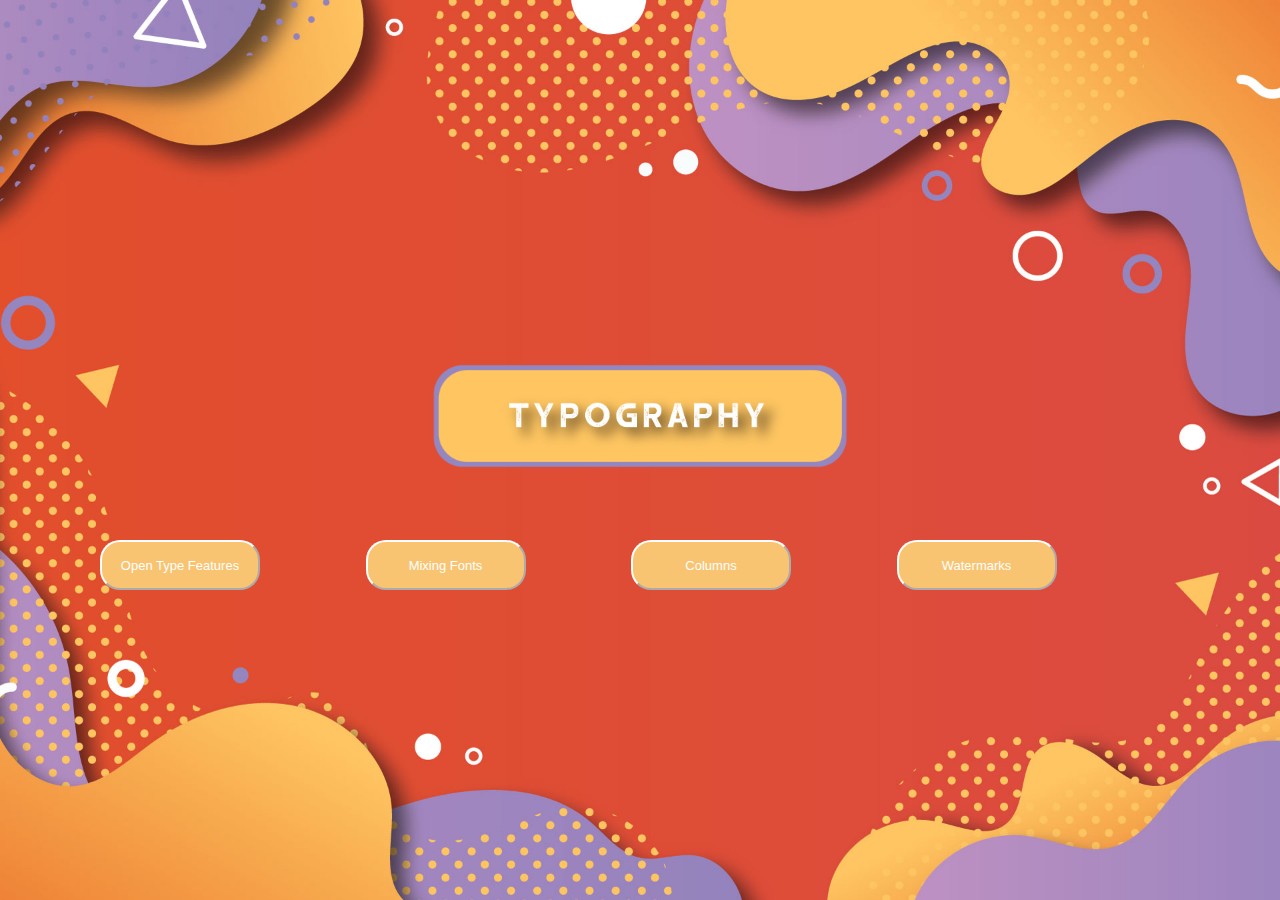
<file: untitled folder 3/index.html>
<!doctype html>
<html>
  <head>
    <title>LALA</title>
    <meta name="viewport" content="width=device-width" />
    <link rel="stylesheet" type="text/css" href="css/global.css" />

  </head>
  <body>
    <section class="full" >
      <a href="typography.html" class="class2"></a>
          
      <div class="abc">

          <button type="button" onclick="window.location.href = 'OpenType.html'"  class="button w3-btn w3-white w3-border w3-border-green w3-round-xlarge" >Open Type Features</button>
           <button type="button" onclick="window.location.href = 'MixingFonts.html'" class="button w3-btn w3-white w3-border w3-border-green w3-round-xlarge">Mixing Fonts</button>
           <button type="button" onclick="window.location.href = 'Coloums.html'" class="button w3-btn w3-white w3-border w3-border-green w3-round-xlarge">Columns</button>
           <button type="button" onclick="window.location.href = 'Watermarks.html'"class="button w3-btn w3-white w3-border w3-border-green w3-round-xlarge">Watermarks</button>
      <div>
    </section>
  </body>
</html>
</file>
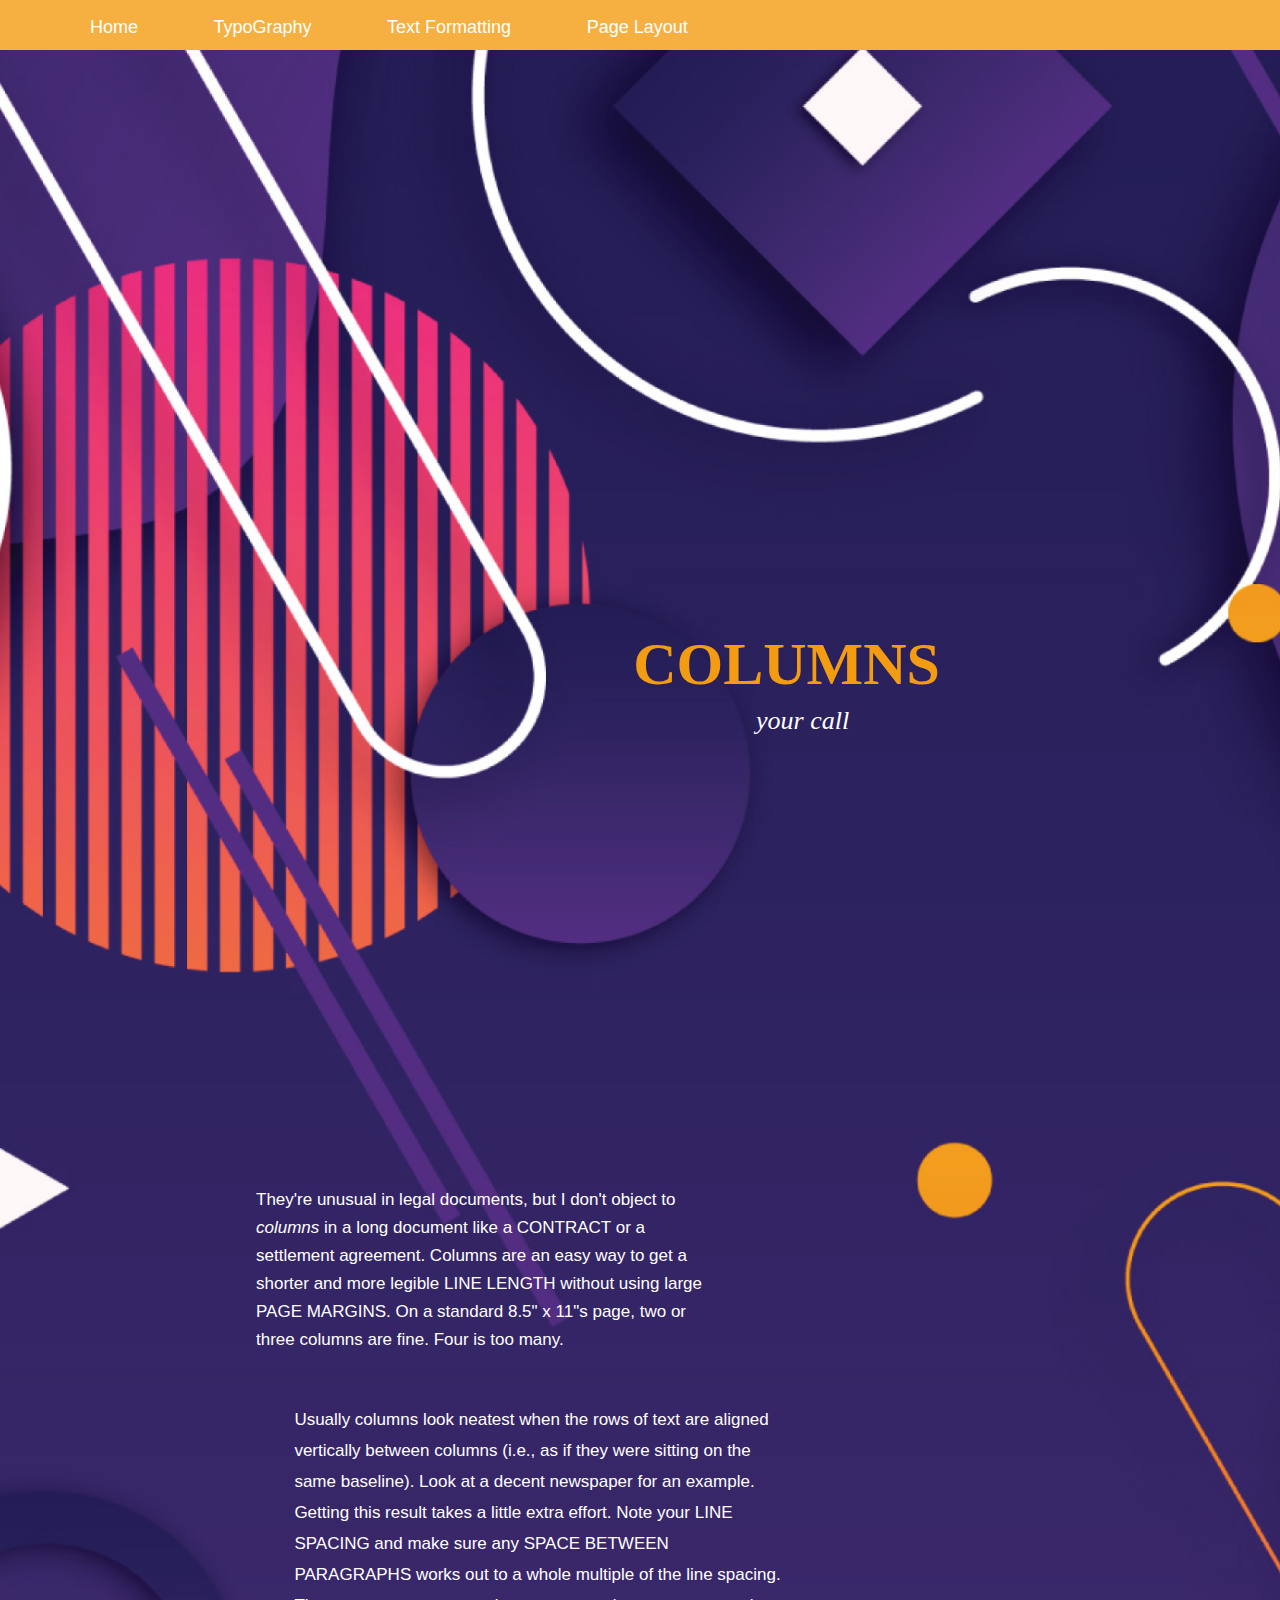
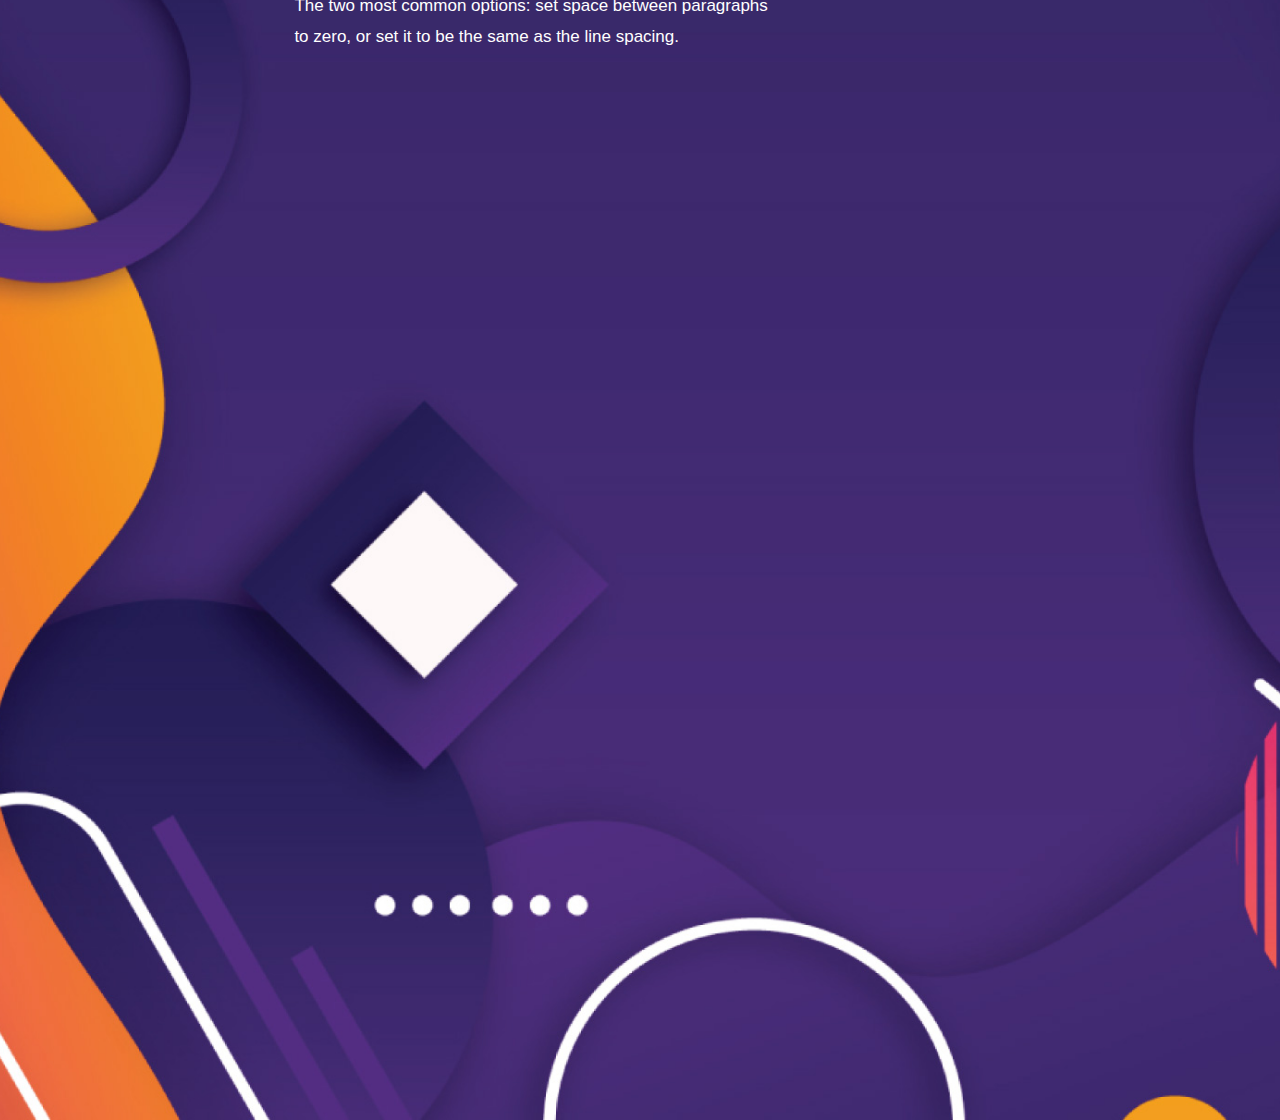
<file: Coloums.html>
<!doctype html>
<html>
  <head>
    <meta name="viewport" content="width=device-width" />
    <link rel="stylesheet" type="text/css" href="css/global.css" />
  </head>
  <body>
    <nav>
      <main>
        <a href="index.html" >Home</a>
        </div>
        <a href="typography.html">TypoGraphy</a>
        <div class="dropdown">
          <a>Text Formatting</a>
          <div class="dropdown-content">    
             <a href="OpenType.html" class="menu">OpenType Features</a>
             <a href="MixingFonts.html" class="menu">Mixing Fonts</a>
          </div>
        </div>
          <div class="dropdown">
          <a>Page Layout</a>
          <div class="dropdown-content">   
           <a href="Coloums.html" class="menu">Columns</a>
           <a href="watermarks.html" class="menu">Watermarks</a>
          </div>
        </div>
      </main>
    </nav>
  <body>
    <div class="container">
        <div class="F">
        <section class="columm">
        <p class="title1">COLUMNS</p>
        <p class="sub4">your call</p>
        </section>
      </div>]
    <div class="G">
      <section class="column2">
        <p class="endcoloumn1">
          They're unusual in legal documents, but I don't object to <i> columns </i> in a long document like a CONTRACT or a settlement agreement. Columns are an easy way to get a shorter and more legible LINE LENGTH without using large PAGE MARGINS. On a standard 8.5" x 11"s page, two or three columns are fine. Four is too many.</p>
         <p class="endcoloumn2">
        Usually columns look neatest when the rows of text are aligned vertically between columns (i.e., as if they were sitting on the same baseline). Look at a decent newspaper for an example. Getting this result takes a little extra effort. Note your LINE SPACING and make sure any SPACE BETWEEN PARAGRAPHS works out to a whole multiple of the line spacing. The two most common options: set space between paragraphs to zero, or set it to be the same as the line spacing.</p>
        </p>
      </section>
    </div>
     </body>
  </html>
</file>
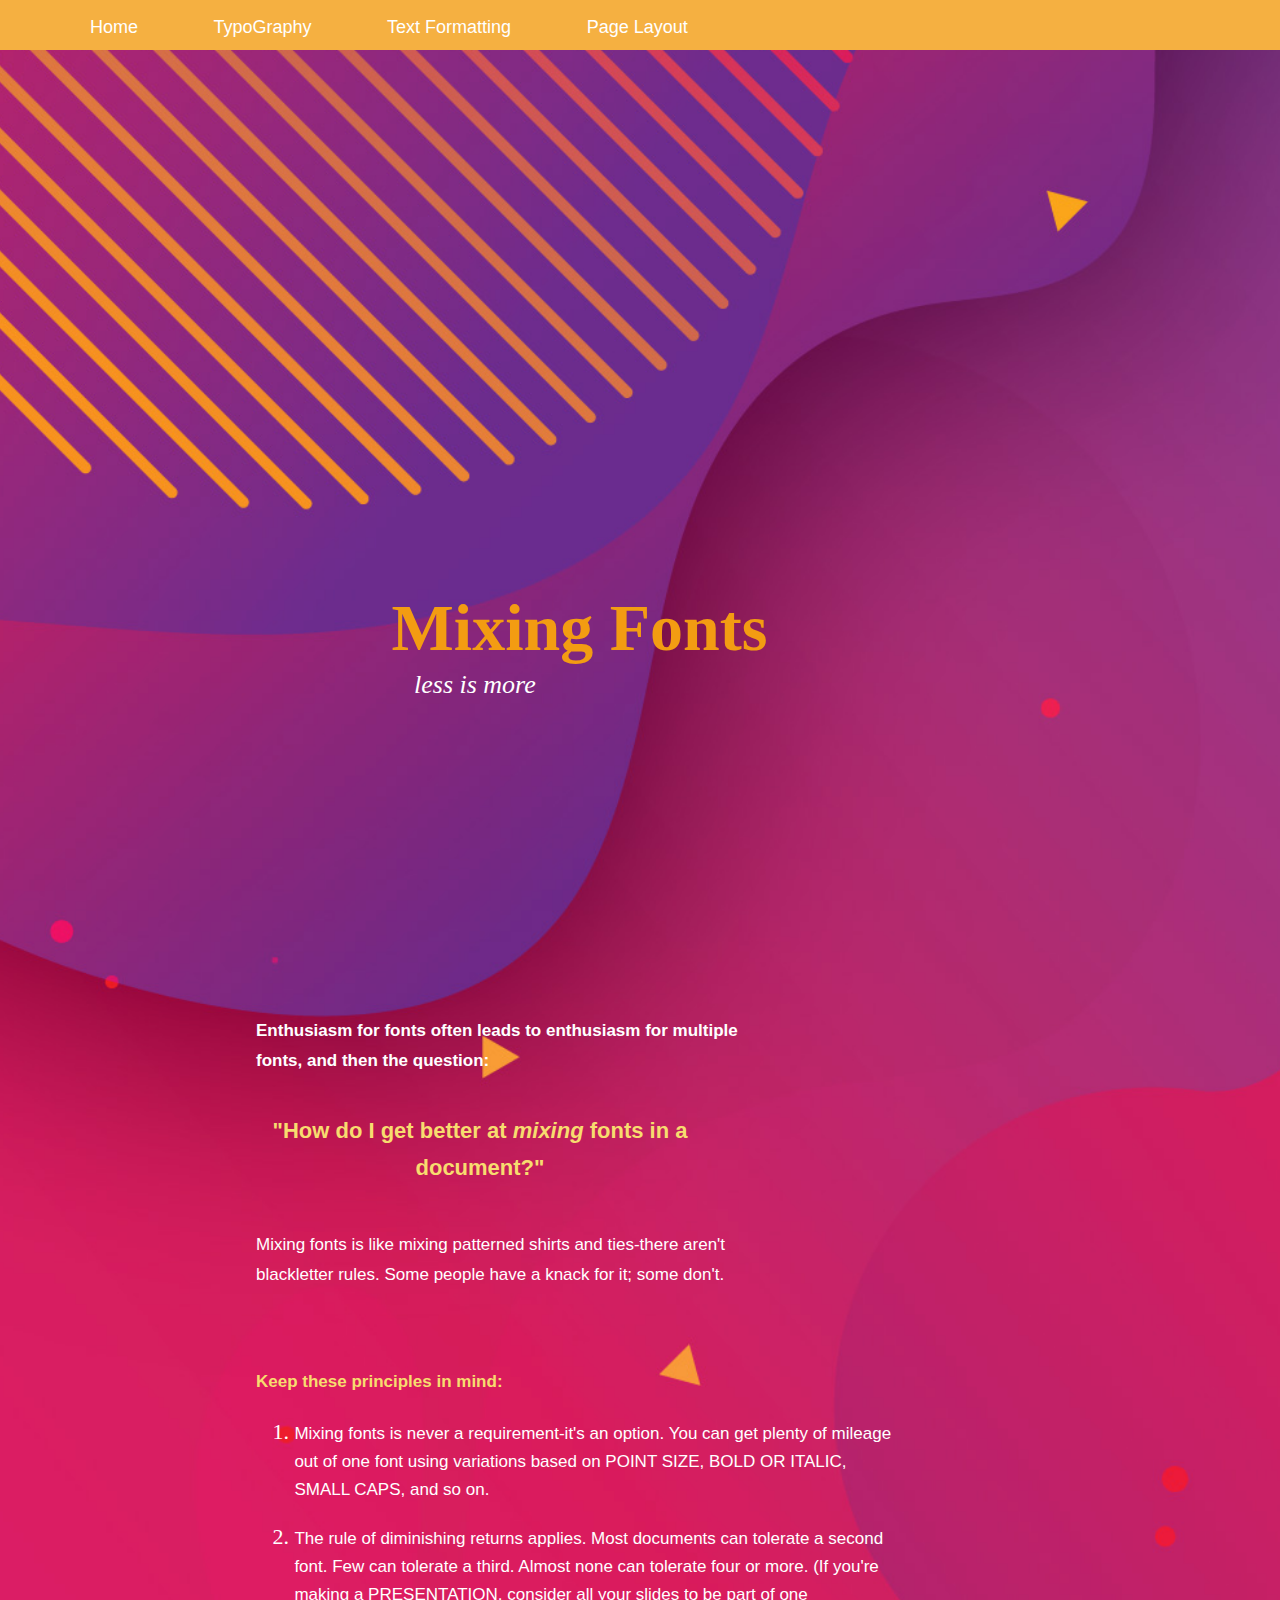
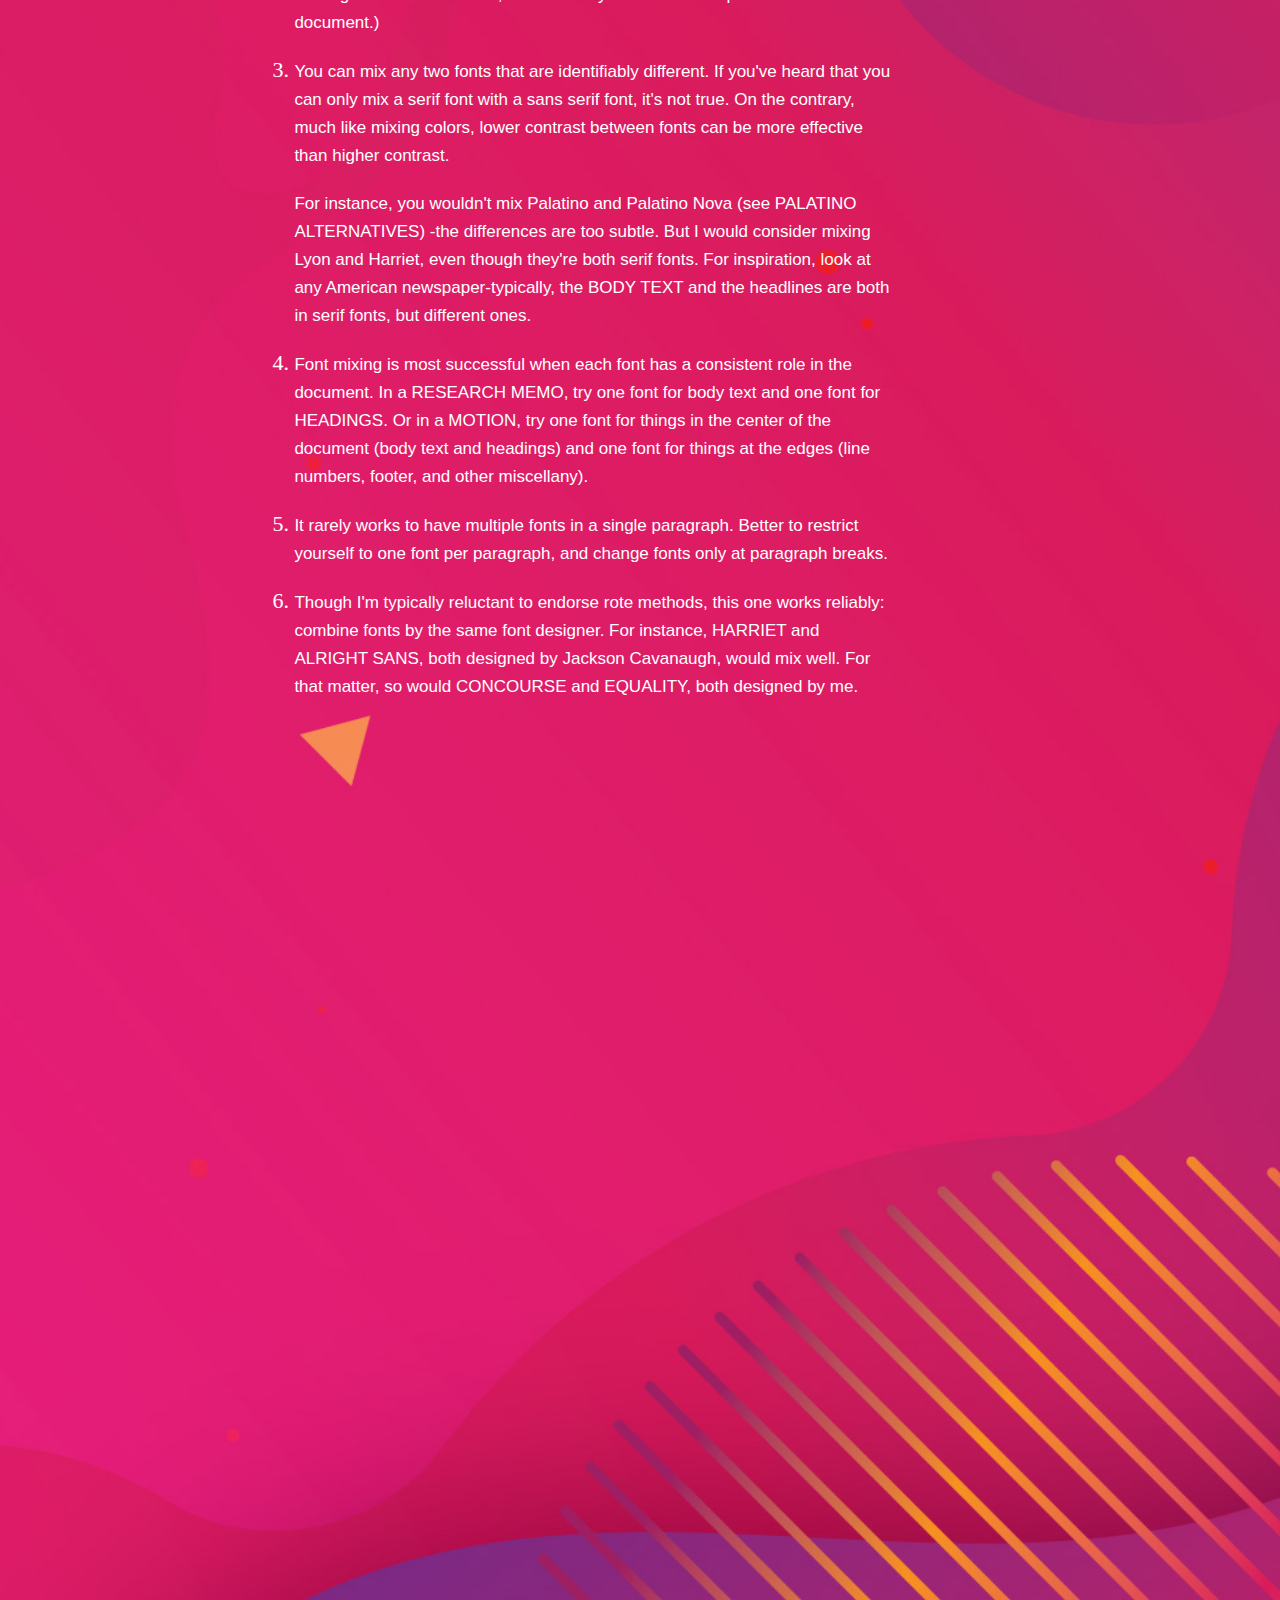
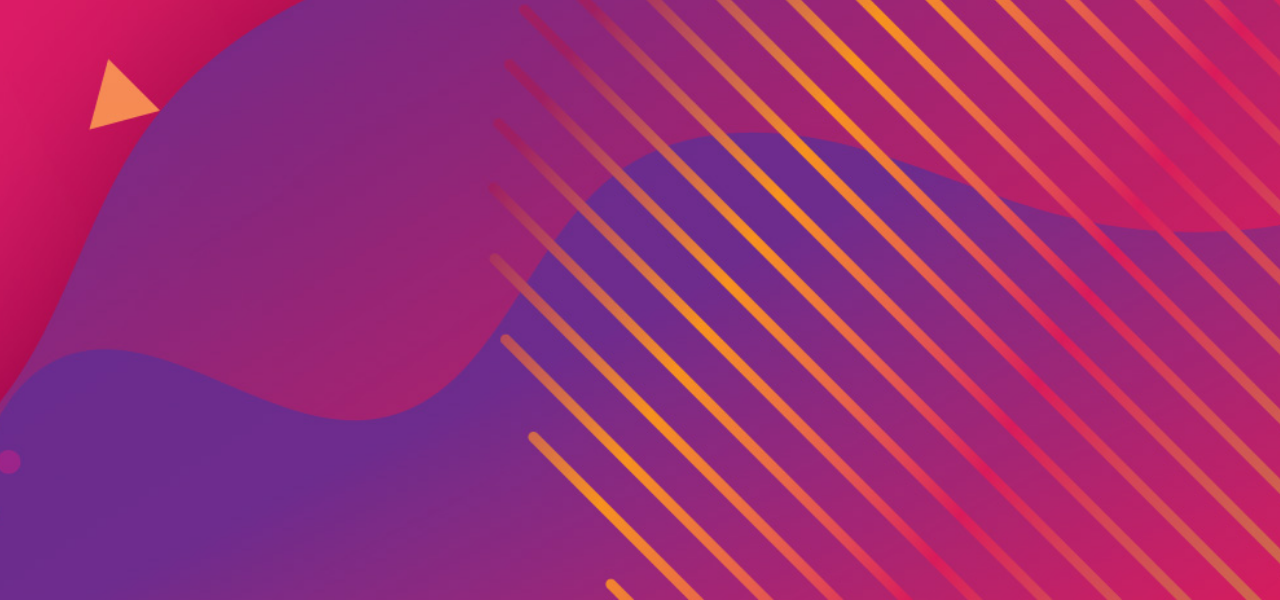
<file: MixingFonts.html>
<!doctype html>
<html>
  <head>
    <meta name="viewport" content="width=device-width" />
    <link rel="stylesheet" type="text/css" href="css/global.css" />
  </head>
  <body>
    <nav>
      <main>
        <a href="index.html">Home</a>
        </div>
        <a href="typography.html">TypoGraphy</a>
        <div class="dropdown">
          <a>Text Formatting</a>
          <div class="dropdown-content">    
             <a href="OpenType.html" class="menu">OpenType Features</a>
             <a href="MixingFonts.html" class="menu">Mixing Fonts</a>
          </div>
        </div>
          <div class="dropdown">
          <a>Page Layout</a>
          <div class="dropdown-content">   
           <a href="Coloums.html" class="menu">Columns</a>
           <a href="watermarks.html" class="menu">Watermarks</a>
          </div>
        </div>
        
      </main>
    </nav>
    <div class="container">
        <div class="F">
        <section class="mixing">
        <p class="titlemixing">Mixing Fonts</p>
        <p class="submix">less is more</p>
        </section>
      </div>]
    <div class="G">
      <section class="column2">
        <p class="endmix1">
          Enthusiasm for fonts often leads to enthusiasm for multiple fonts, and then the question: </p>
        <p class="endmix4">
          <b>"How do I get better at <i> mixing </i> fonts in a document?"</b>
        </p>

         <p class="endmix2">
        Mixing fonts is like mixing patterned shirts and ties-there aren't blackletter rules. Some people have a knack for it; some don't.</p>
        <p class="endmix3">
          <b>Keep these principles in mind:</b>
        </p>

         <ol >
          <li>
            <p>
         Mixing fonts is never a requirement-it's an option. You can get plenty of mileage out of one font using variations based on POINT SIZE, BOLD OR ITALIC, SMALL CAPS, and so on.</p>
       </li>

       <li>
        <p>
         The rule of diminishing returns applies. Most documents can tolerate a second font. Few can tolerate a third. Almost none can tolerate four or more. (If you're making a PRESENTATION, consider all your slides to be part of one document.)</p>
      </li>

      <li>
        <p>
         You can mix any two fonts that are identifiably different. If you've heard that you can only mix a serif font with a sans serif font, it's not true. On the contrary, much like mixing colors, lower contrast between fonts can be more effective than higher contrast.</p>

         <p> For instance, you wouldn't mix Palatino and Palatino Nova (see PALATINO ALTERNATIVES) -the differences are too subtle. But I would consider mixing Lyon and Harriet, even though they're both serif fonts. For inspiration, look at any American newspaper-typically, the BODY TEXT and the headlines are both in serif fonts, but different ones.</p>


        <li>
        <p>
        Font mixing is most successful when each font has a consistent role in the document. In a RESEARCH MEMO, try one font for body text and one font for HEADINGS. Or in a MOTION, try one font for things in the center of the document (body text and headings) and one font for things at the edges (line numbers, footer, and other miscellany).</p>
      </li>

      <li>
        <p>
         It rarely works to have multiple fonts in a single paragraph. Better to restrict yourself to one font per paragraph, and change fonts only at paragraph breaks.</p>
      </li>

      <li>
        <p>
         Though I'm typically reluctant to endorse rote methods, this one works reliably: combine fonts by the same font designer. For instance, HARRIET and ALRIGHT SANS, both designed by Jackson Cavanaugh, would mix well. For that matter, so would CONCOURSE and EQUALITY, both designed by me.</p>
      </li>


        </p>
      </section>
    </div>
     </body>
     </html>
</file>
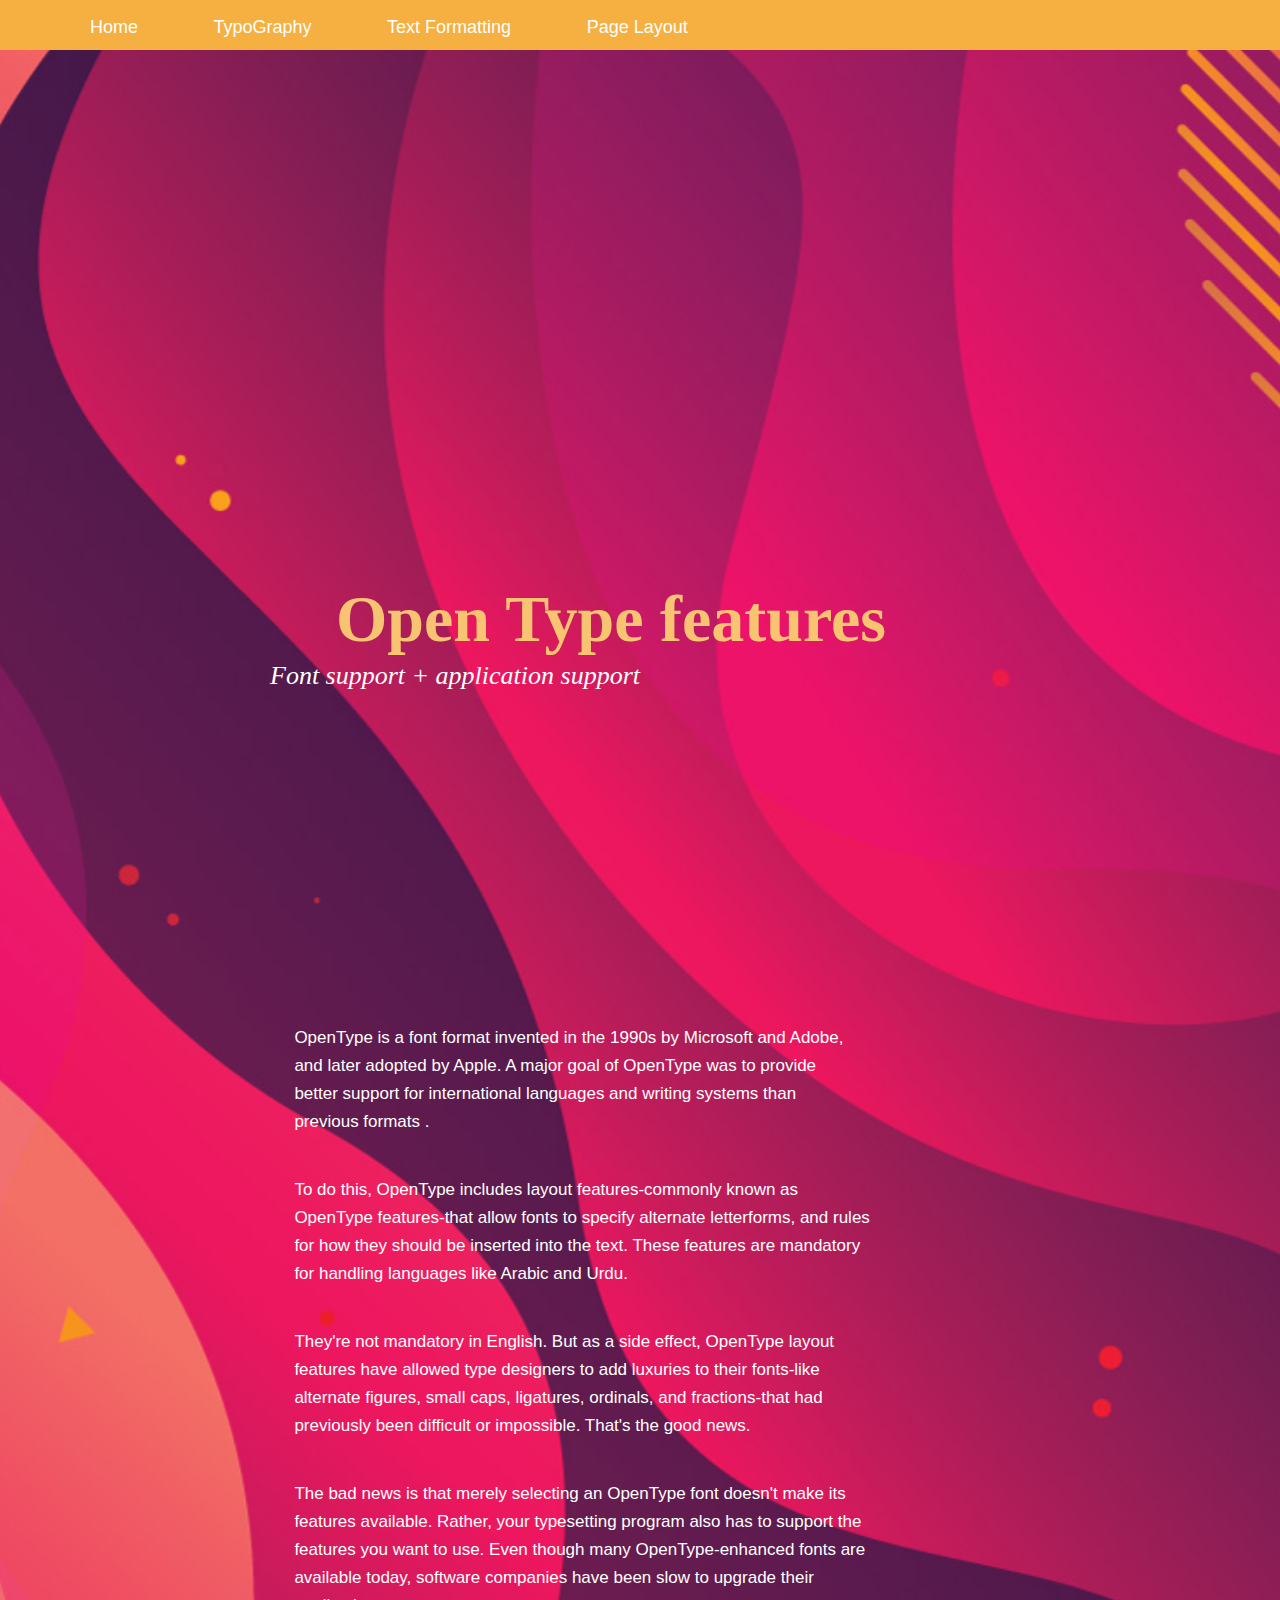
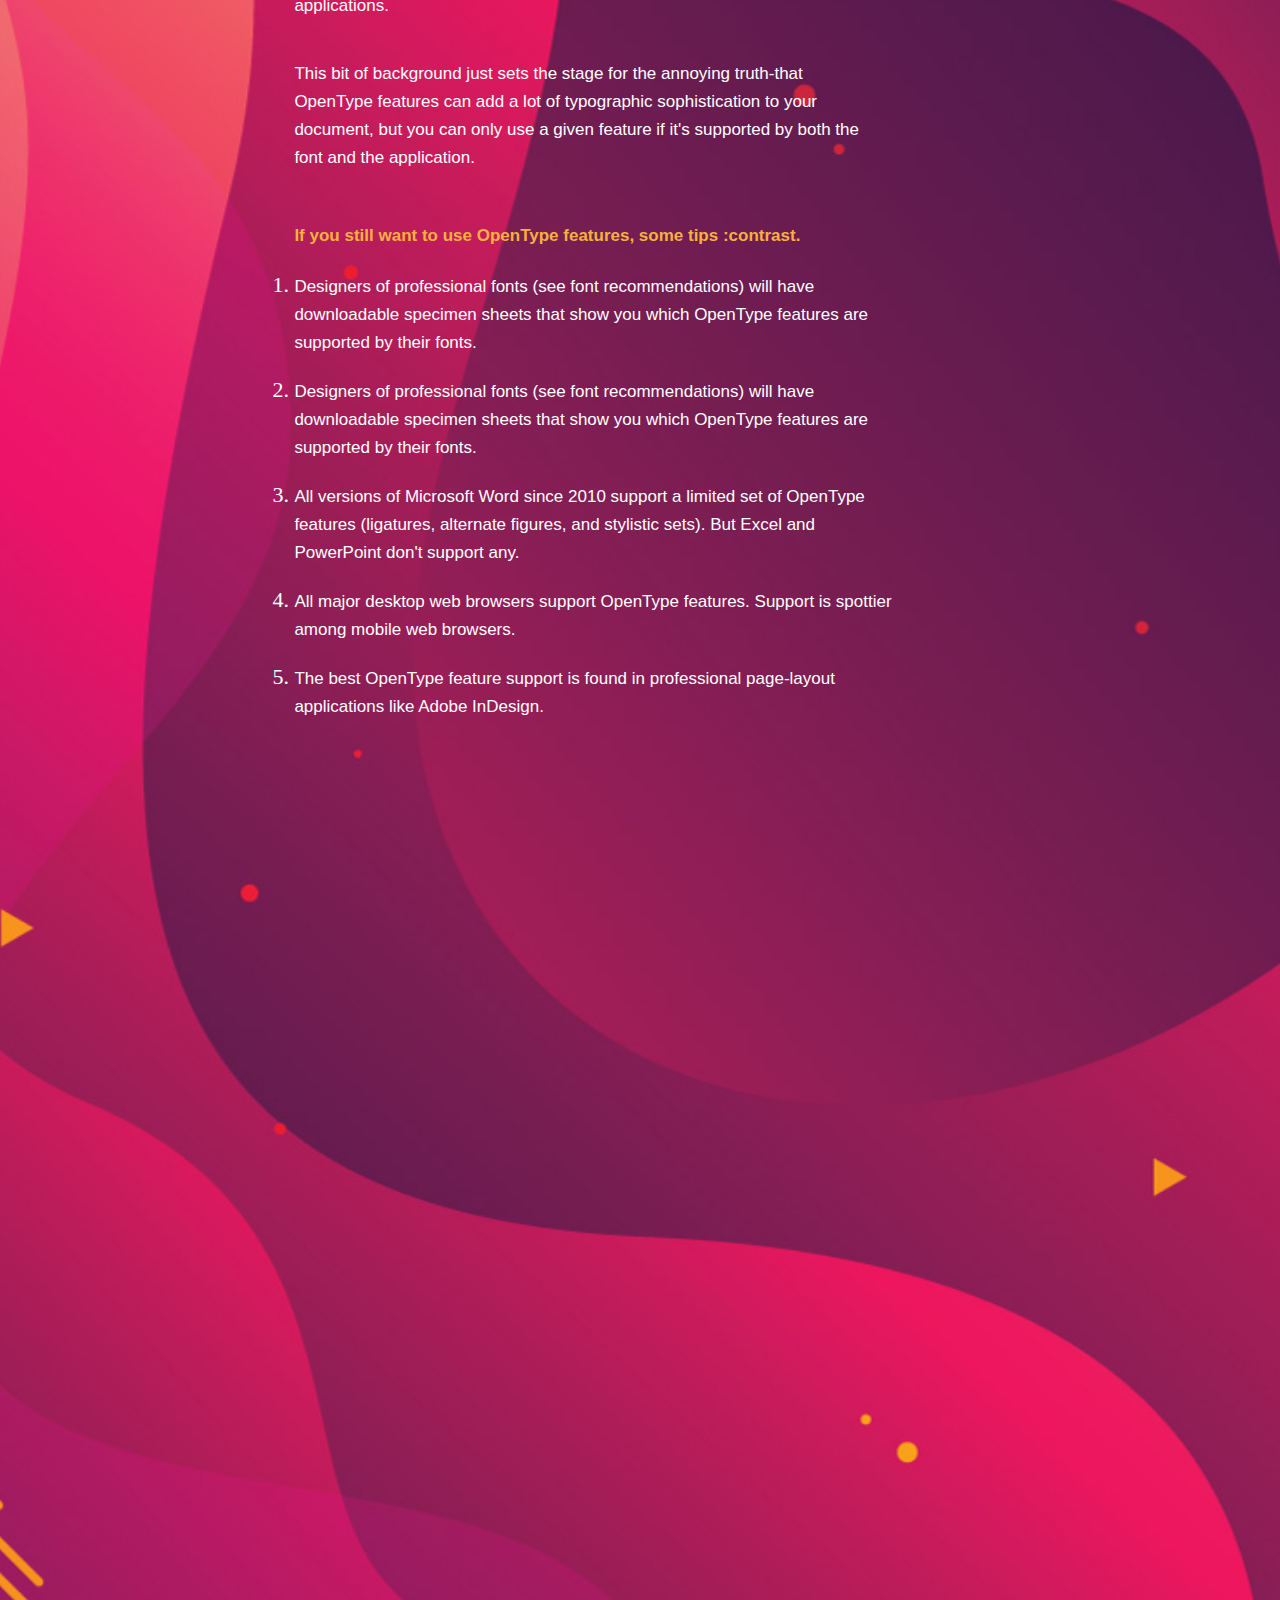
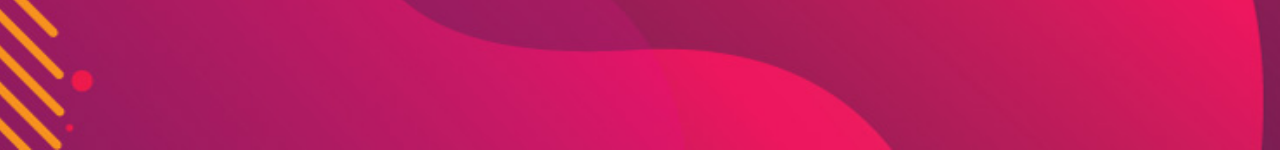
<file: OpenType.html>
<!doctype html>
<html>
  <head>
    <meta name="viewport" content="width=device-width" />
    <link rel="stylesheet" type="text/css" href="css/global.css" />
  </head>
  <body>
    <nav>
      <main>
        <a href="index.html">Home</a>
        </div>
        <a href="typography.html">TypoGraphy</a>
        <div class="dropdown">
          <a>Text Formatting</a>
          <div class="dropdown-content">    
             <a href="OpenType.html" class="menu">OpenType Features</a>
             <a href="MixingFonts.html" class="menu">Mixing Fonts</a>
          </div>
        </div>
          <div class="dropdown">
          <a>Page Layout</a>
          <div class="dropdown-content">   
           <a href="Coloums.html" class="menu">Columns</a>
           <a href="watermarks.html" class="menu">Watermarks</a>
          </div>
        </div>
        
      </main>
    </nav>
    <div class="container">
        <div class="F">
        <section class="opentype">
          
        <p class="title1k">Open Type features</p>
        <p class="subopen">Font support + application support</p>
        </section>

      </div>]
    <div class="G">
      <section class=".column2">
        <p class="endopen1">
          OpenType is a font format invented in the 1990s by Microsoft and Adobe, and later adopted by Apple. A major goal of OpenType was to provide better support for international languages and writing systems than previous formats .
        </p>
         <p class="endopen2">
        To do this, OpenType includes layout features-commonly known as OpenType features-that allow fonts to specify alternate letterforms, and rules for how they should be inserted into the text. These features are mandatory for handling languages like Arabic and Urdu.
      </p>
        <p class="endopen2">
          They're not mandatory in English. But as a side effect, OpenType layout features have allowed type designers to add luxuries to their fonts-like alternate figures, small caps, ligatures, ordinals, and fractions-that had previously been difficult or impossible. That's the good news.</p>
         <p class="endopen2">
        The bad news is that merely selecting an OpenType font doesn't make its features available. Rather, your typesetting program also has to support the features you want to use. Even though many OpenType-enhanced fonts are available today, software companies have been slow to upgrade their applications.</p>
        <p class="endopen2">
        This bit of background just sets the stage for the annoying truth-that OpenType features can add a lot of typographic sophistication to your document, but you can only use a given feature if it's supported by both the font and the application.</p>
        <p class="endopen3">
        <b>If you still want to use OpenType features, some tips :contrast.</b>

        <ol >
          <li>
              <p>Designers of professional fonts (see font recommendations) will have     downloadable specimen sheets that show you which OpenType features are supported by their fonts. </p>     
               </li>

          <li>

               <p>Designers of professional fonts (see font recommendations) will have downloadable specimen sheets that show you which OpenType features are supported by their fonts. </p> 
          </li>

       <li>
           <p>
         All versions of Microsoft Word since 2010 support a limited set of OpenType features (ligatures, alternate figures, and stylistic sets). But Excel and PowerPoint don't support any.</p>
       </li>

       <li>
        <p>
         All major desktop web browsers support OpenType features. Support is spottier among mobile web browsers.</p>
       </li>

       <li>
         <p>
        The best OpenType feature support is found in professional page-layout applications like Adobe InDesign.</p>
     </li>

        </ol>
        </p>
      
      </section>
    </div>
     </body>
     </html>
</file>
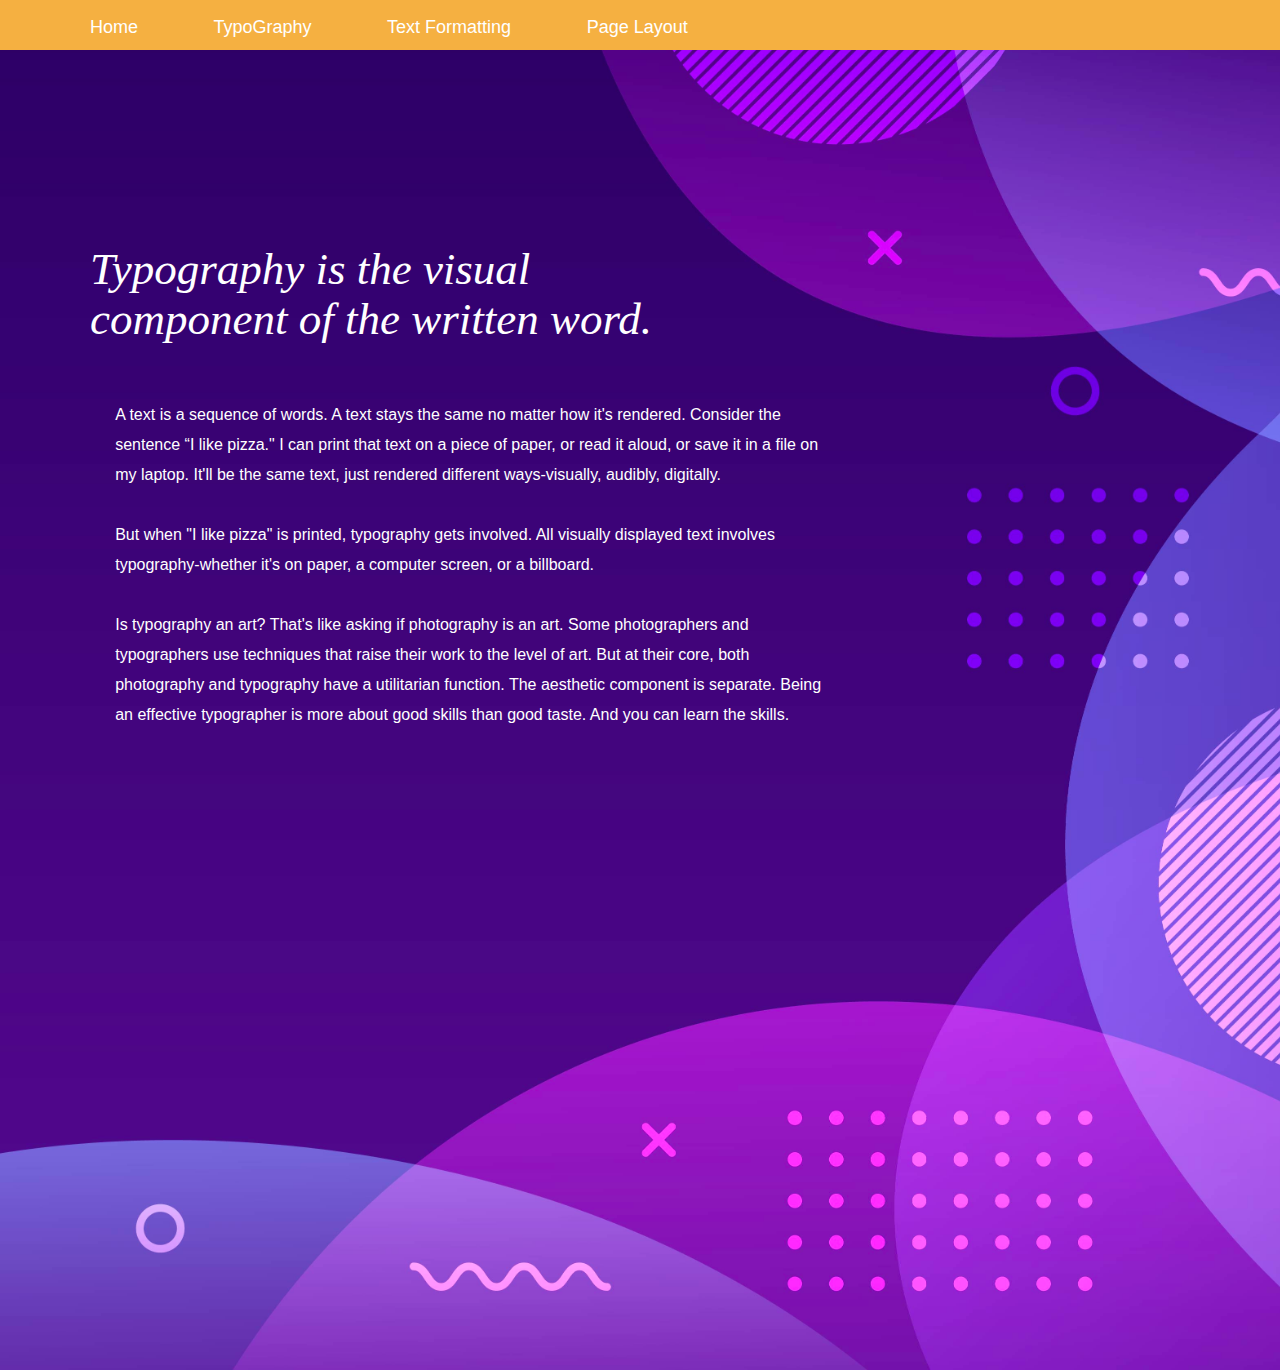
<file: typography.html>
<!doctype html>
<html>
  <head>
    <meta name="viewport" content="width=device-width" />
    <link rel="stylesheet" type="text/css" href="css/global.css" />
  </head>
  <body>
    <nav>
      <main>
        <a href="index.html" >Home</a>
        
        <a href="typography.html">TypoGraphy</a>
        <div class="dropdown">
          <a>Text Formatting</a>
          <div class="dropdown-content">    
             <a href="OpenType.html" class="menu">OpenType Features</a>
             <a href="MixingFonts.html" class="menu">Mixing Fonts</a>
          </div>
        </div>
          <div class="dropdown">
          <a>Page Layout</a>
          <div class="dropdown-content">   
           <a href="Coloums.html" class="menu">Columns</a>
           <a href="watermarks.html" class="menu">Watermarks</a>
          </div>
        </div>
      </main>
    </nav>
  
    <section class="typography">

    <div class="container">
        <p class="titletypo">Typography is the visual component of the written word.</p>
        <p class="endtypo">
        A text is a sequence of words. A text stays the same no matter how it's rendered.
        Consider the sentence “I like pizza." I can print that text on a piece of paper, or
        read it aloud, or save it in a file on my laptop. It'll be the same text, just rendered
        different ways-visually, audibly, digitally.
        </p>
        <p class="endtypo">
        But when "I like pizza" is printed, typography gets involved. All visually displayed
        text involves typography-whether it's on paper, a computer screen, or a billboard.
        </p>
        <p class="endtypo">
        Is typography an art? That's like asking if photography is an art. Some photographers
        and typographers use techniques that raise their work to the level of art. But at
        their core, both photography and typography have a utilitarian function. The
        aesthetic component is separate. Being an effective typographer is more about good
        skills than good taste. And you can learn the skills.
        </p>

      </div>
    </section>
  </body>
</html>
</file>
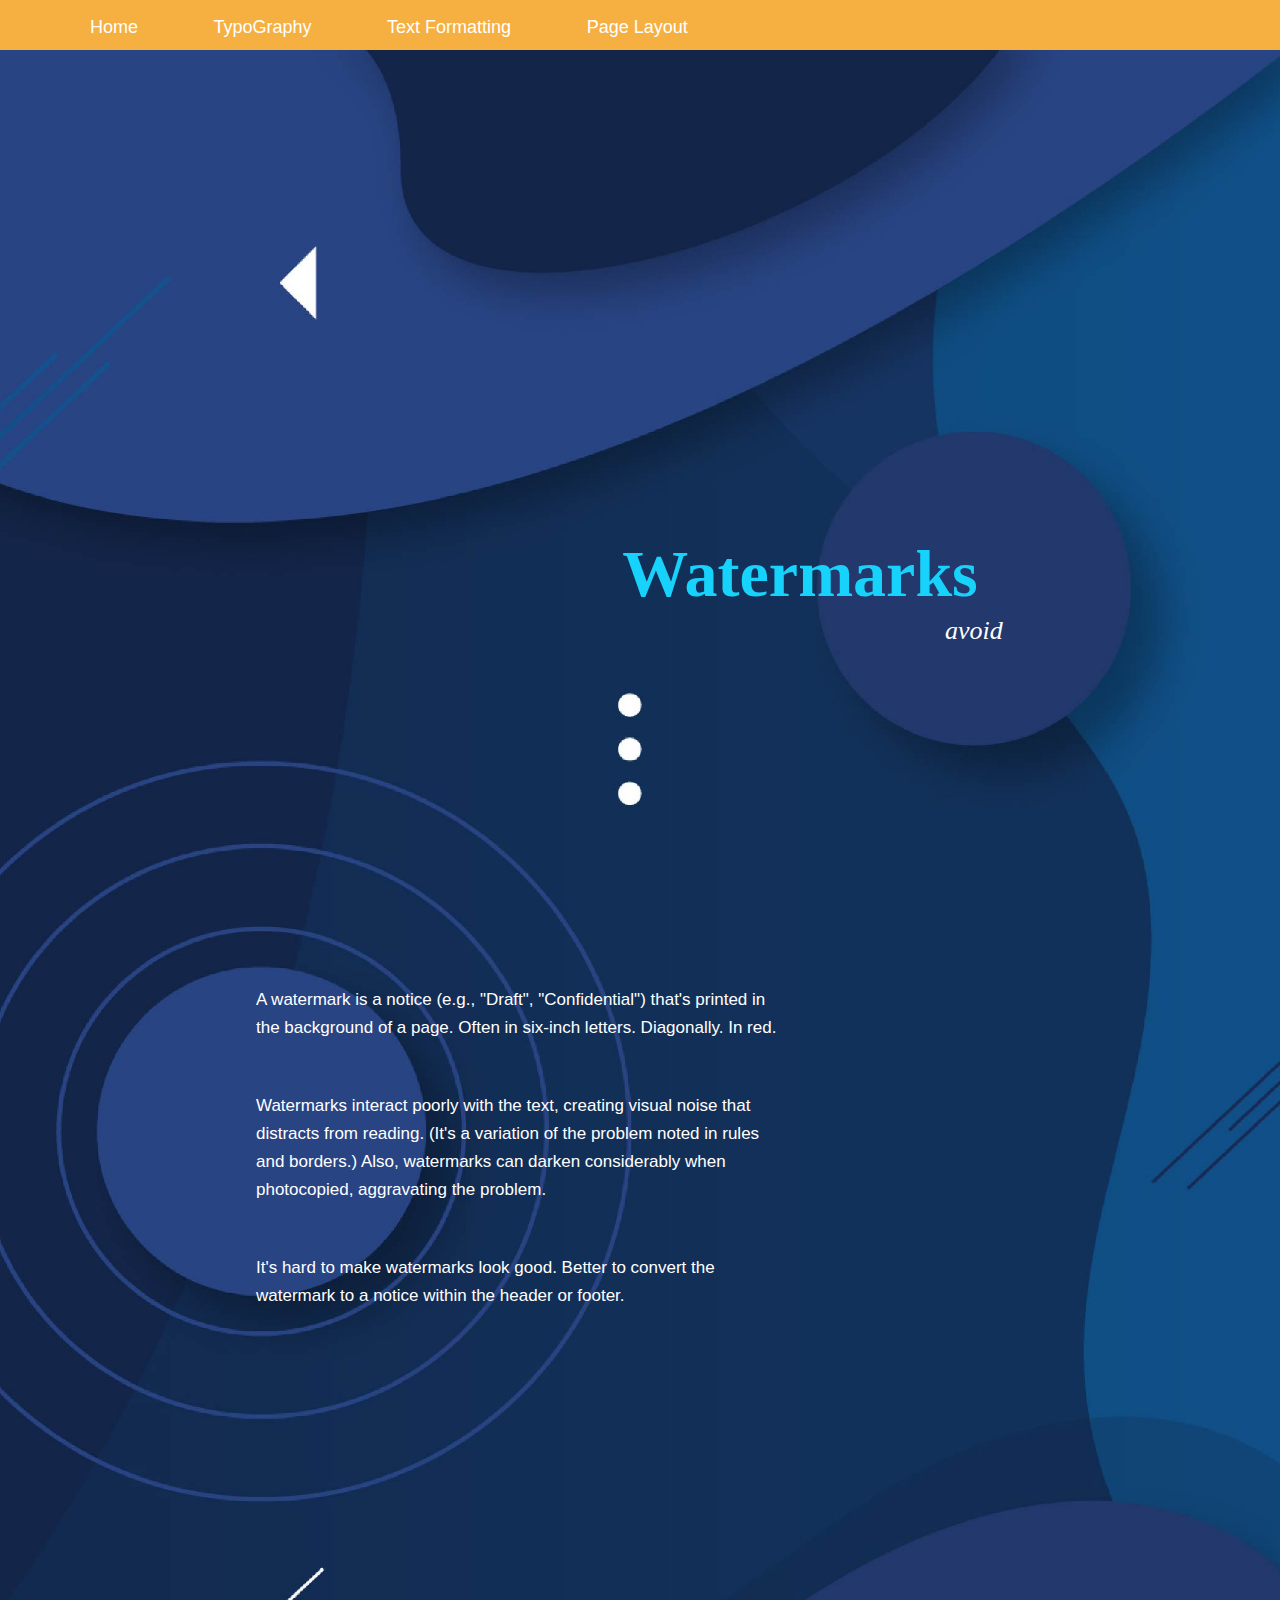
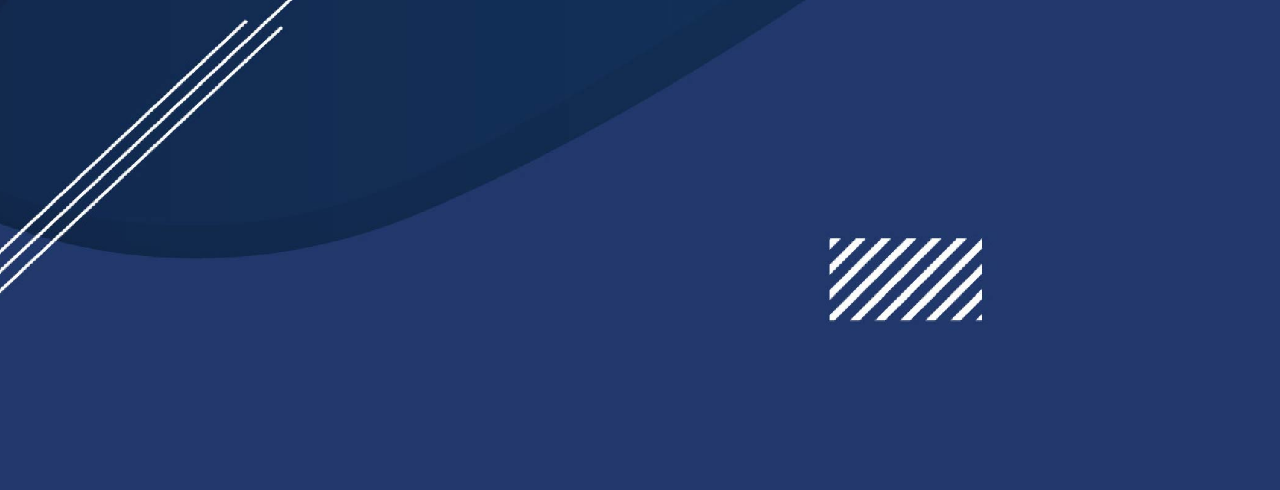
<file: Watermarks.html>
<!doctype html>
<html>
  <head>

    <meta name="viewport" content="width=device-width" />
    <link rel="stylesheet" type="text/css" href="css/global.css" />
  </head>
  <body>
    <nav>
      <main>
        <a href="index.html">Home</a>
        </div>
        <a href="typography.html">TypoGraphy</a>
        <div class="dropdown">
          <a>Text Formatting</a>
          <div class="dropdown-content">    
             <a href="OpenType.html" class="menu">OpenType Features</a>
             <a href="MixingFonts.html" class="menu">Mixing Fonts</a>
          </div>
        </div>
          <div class="dropdown">
          <a>Page Layout</a>
          <div class="dropdown-content">   
           <a href="Coloums.html" class="menu">Columns</a>
           <a href="watermarks.html" class="menu">Watermarks</a>
          </div>
        </div>
        
      </main>
    </nav>
    <div class="container">
        <div class="F">
        <section class="watermarks">
        <p class="titlewater">Watermarks</p>
        <p class="subwatermarks">avoid</p>
        </section>
      </div>]
    <div class="G">
      <section class="column2">
        <p class="endwater1">
          A watermark is a notice (e.g., "Draft", "Confidential") that's printed in the background of a page. Often in six-inch letters. Diagonally. In red.</p>
 <p class="endwater2">
Watermarks interact poorly with the text, creating visual noise that distracts from reading. (It's a variation of the problem noted in rules and borders.) Also, watermarks can darken considerably when photocopied, aggravating the problem.</p>
<p class="endwater2">
It's hard to make watermarks look good. Better to convert the watermark to a notice within the header or footer.</p>
        </p>
      </section>
    </div>
     </body>
     </html>
</file>
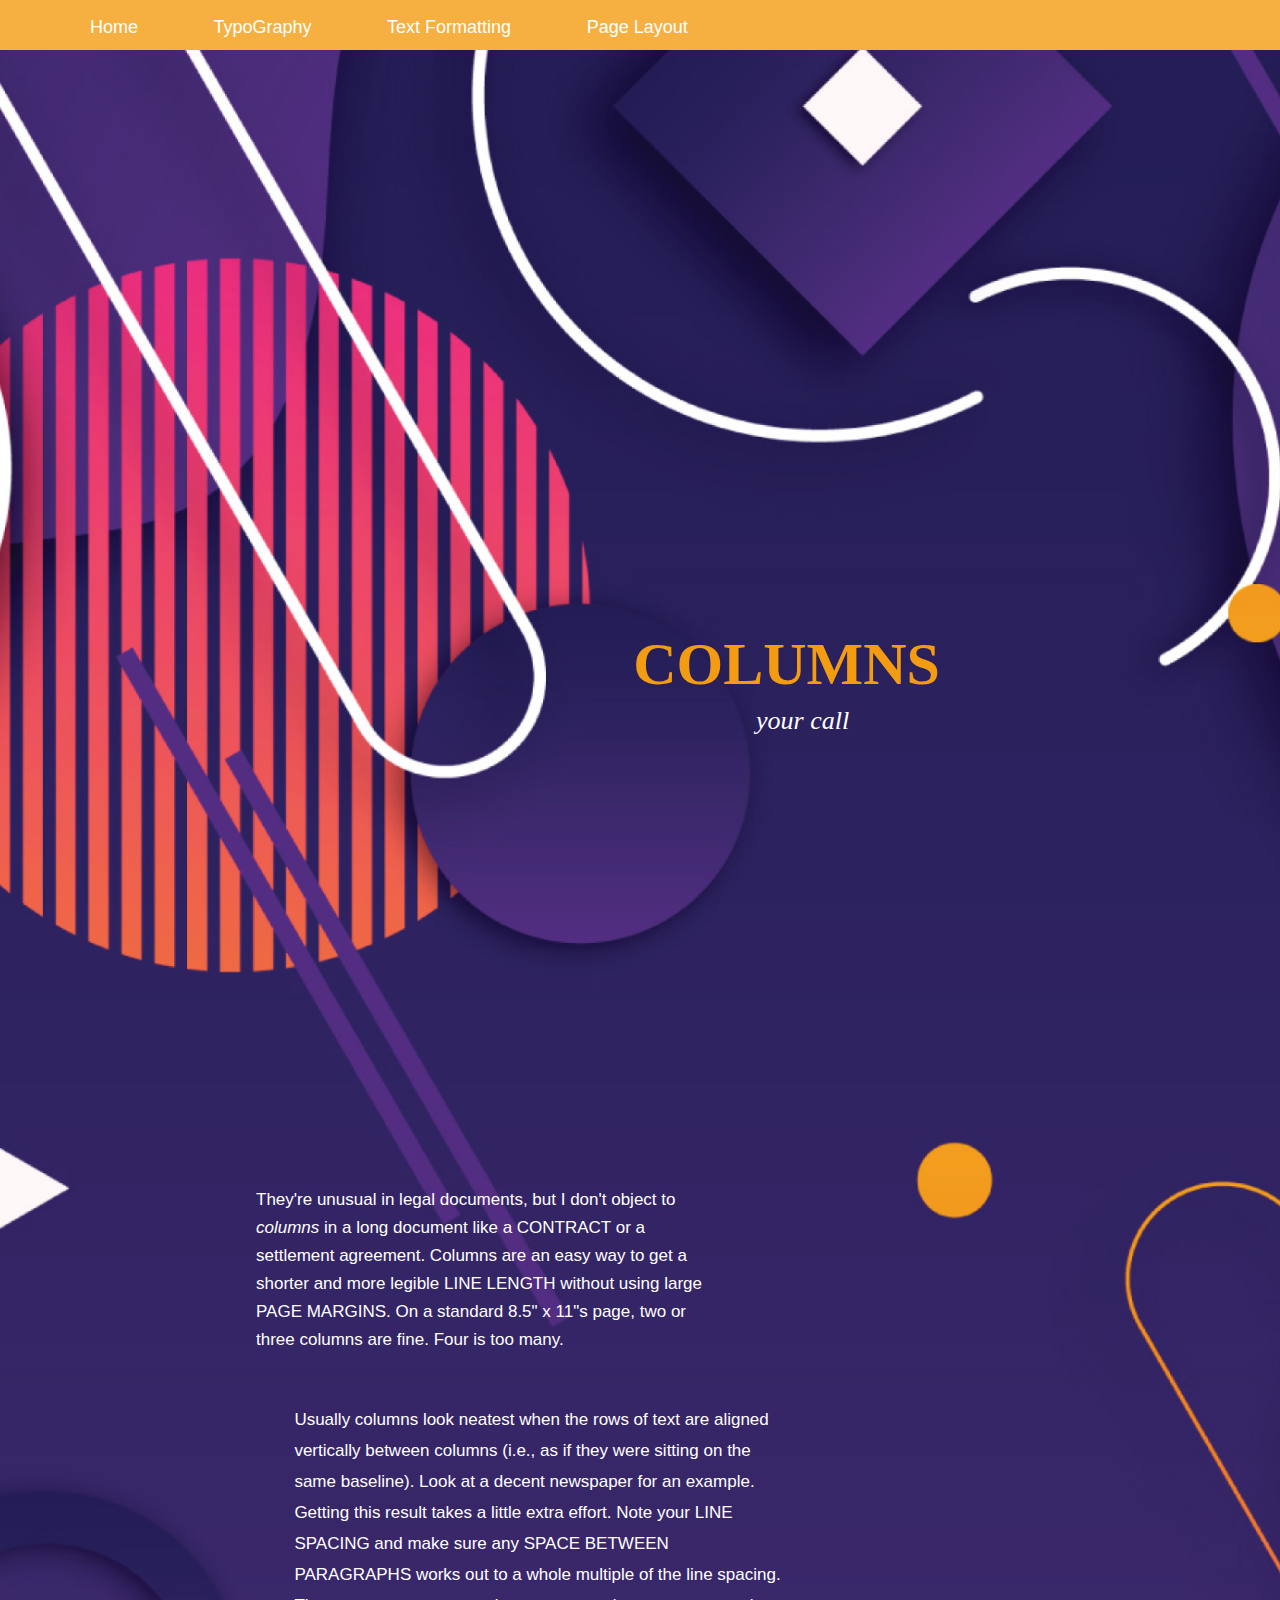
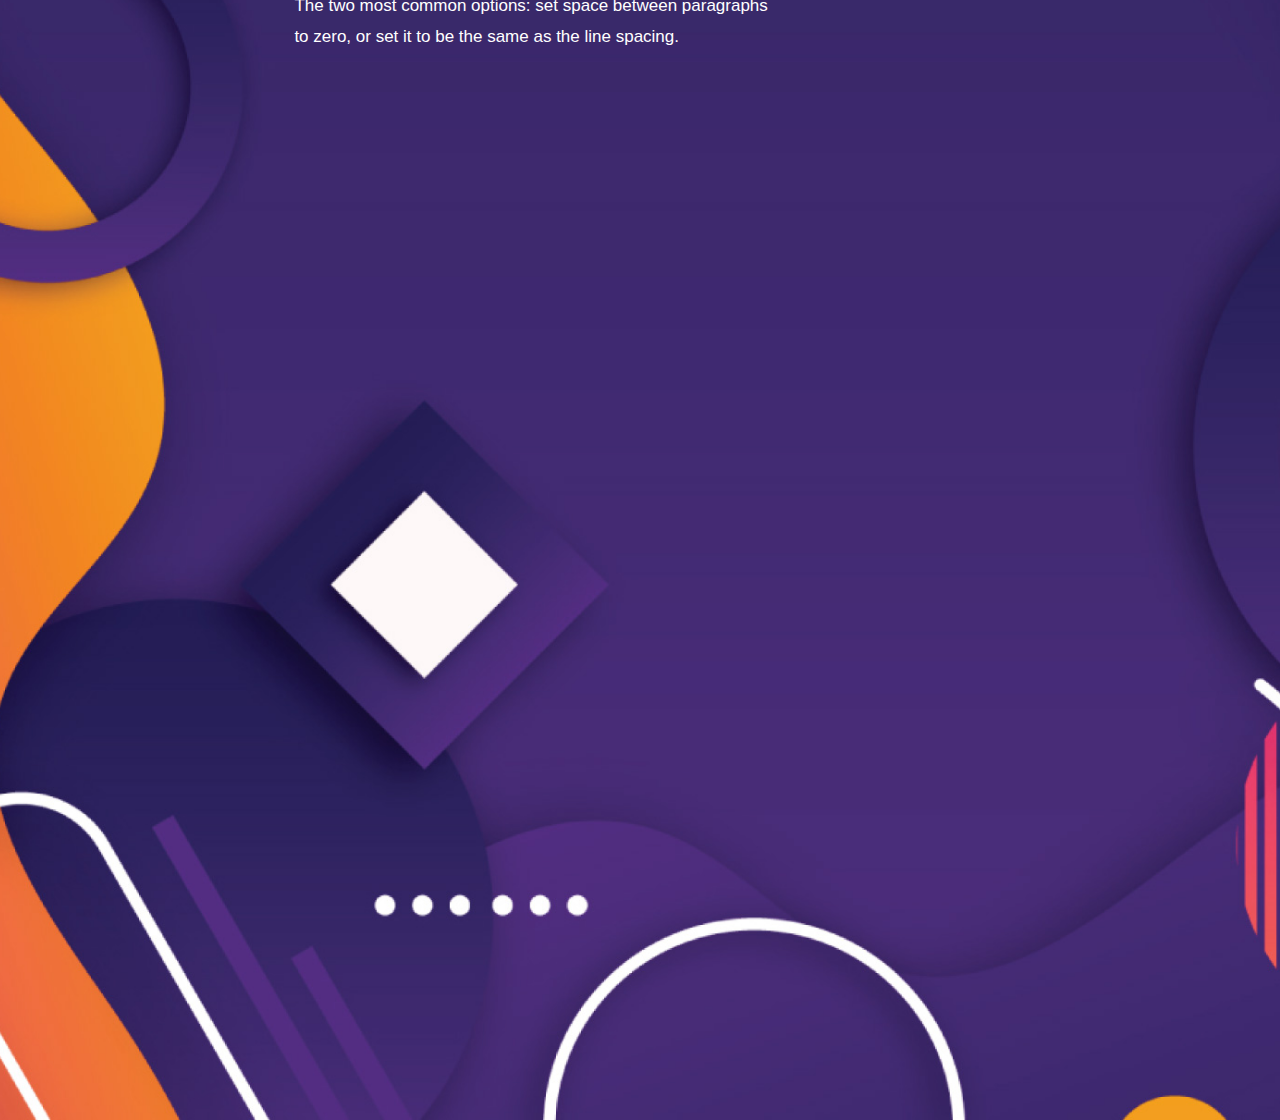
<file: untitled folder 3/Coloums.html>
<!doctype html>
<html>
  <head>
    <meta name="viewport" content="width=device-width" />
    <link rel="stylesheet" type="text/css" href="css/global.css" />
  </head>
  <body>
    <nav>
      <main>
        <a href="index.html" >Home</a>
        </div>
        <a href="typography.html">TypoGraphy</a>
        <div class="dropdown">
          <a>Text Formatting</a>
          <div class="dropdown-content">    
             <a href="OpenType.html" class="menu">OpenType Features</a>
             <a href="MixingFonts.html" class="menu">Mixing Fonts</a>
          </div>
        </div>
          <div class="dropdown">
          <a>Page Layout</a>
          <div class="dropdown-content">   
           <a href="Coloums.html" class="menu">Columns</a>
           <a href="Watermarks.html" class="menu">Watermarks</a>
          </div>
        </div>
      </main>
    </nav>
  <body>
    <div class="container">
        <div class="F">
        <section class="columm">
        <p class="title1">COLUMNS</p>
        <p class="sub4">your call</p>
        </section>
      </div>]
    <div class="G">
      <section class="column2">
        <p class="endcoloumn1">
          They're unusual in legal documents, but I don't object to <i> columns </i> in a long document like a CONTRACT or a settlement agreement. Columns are an easy way to get a shorter and more legible LINE LENGTH without using large PAGE MARGINS. On a standard 8.5" x 11"s page, two or three columns are fine. Four is too many.</p>
         <p class="endcoloumn2">
        Usually columns look neatest when the rows of text are aligned vertically between columns (i.e., as if they were sitting on the same baseline). Look at a decent newspaper for an example. Getting this result takes a little extra effort. Note your LINE SPACING and make sure any SPACE BETWEEN PARAGRAPHS works out to a whole multiple of the line spacing. The two most common options: set space between paragraphs to zero, or set it to be the same as the line spacing.</p>
        </p>
      </section>
    </div>
     </body>
  </html>
</file>
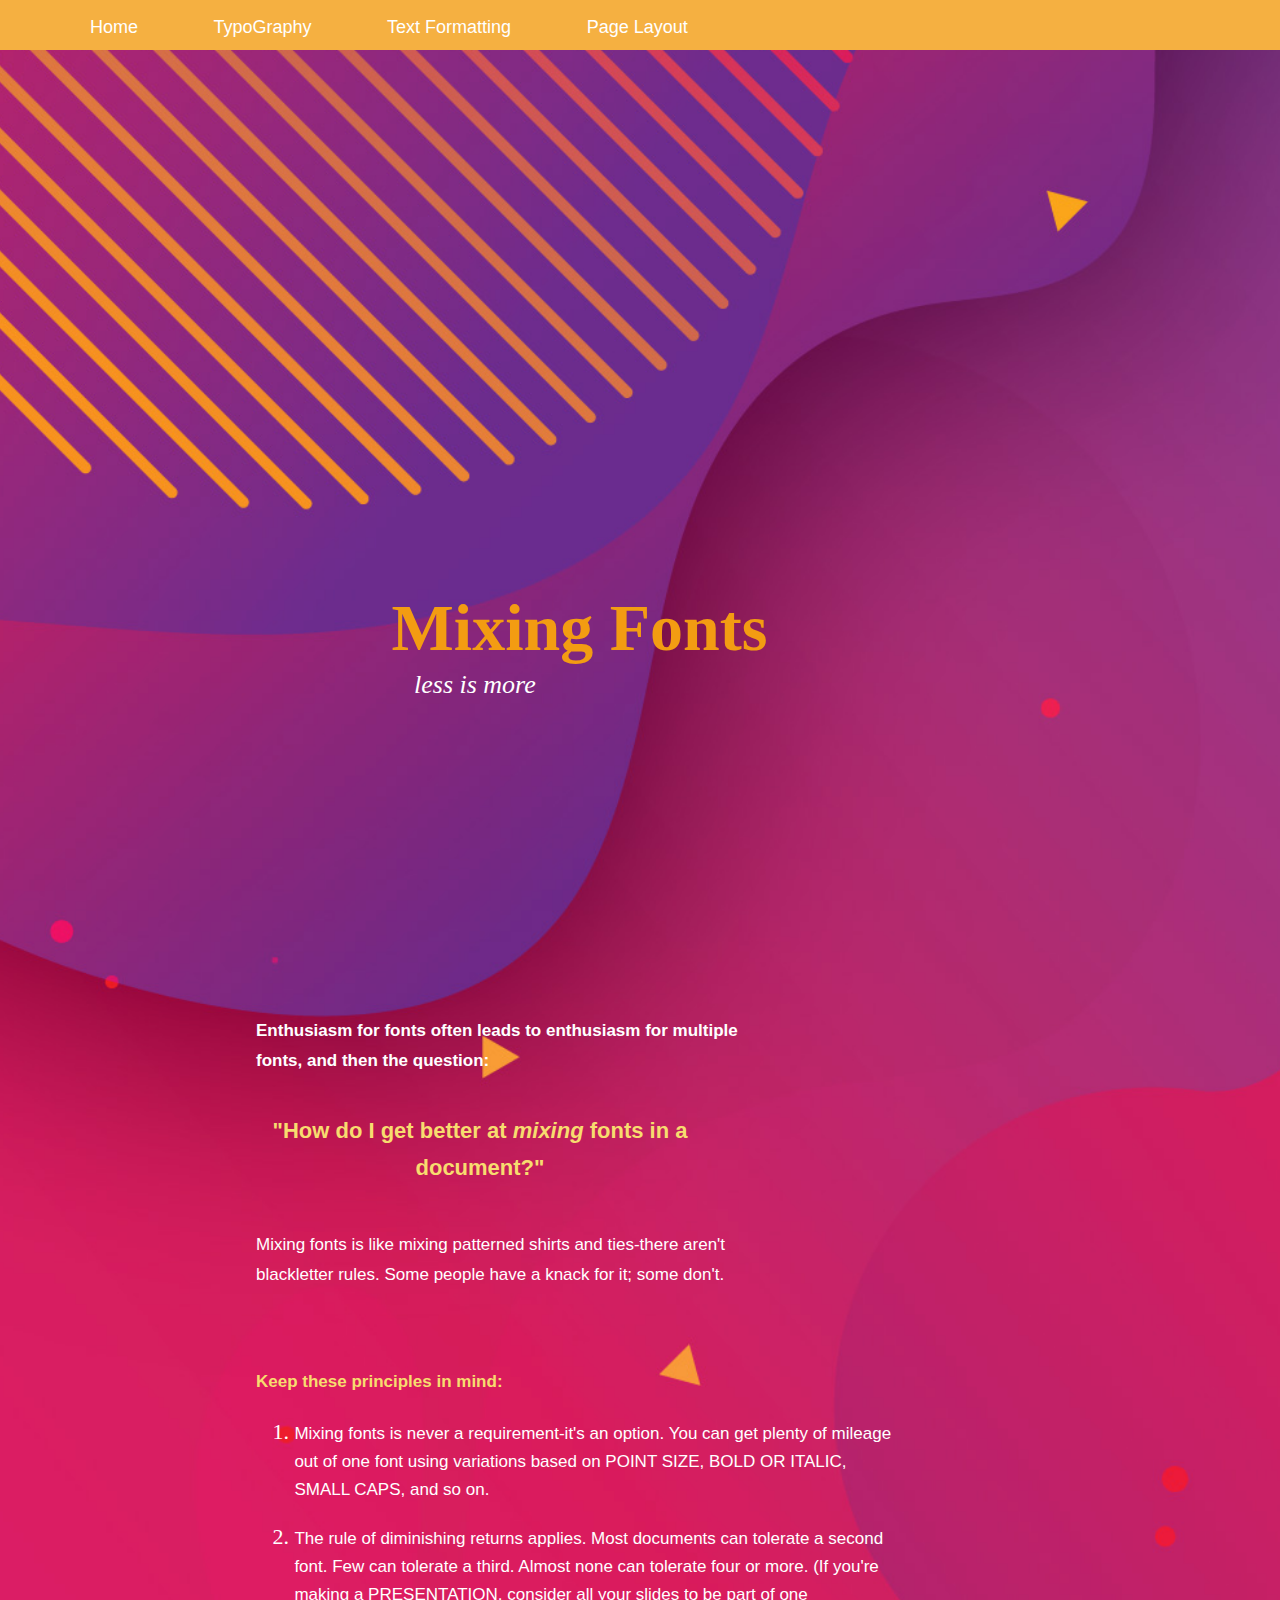
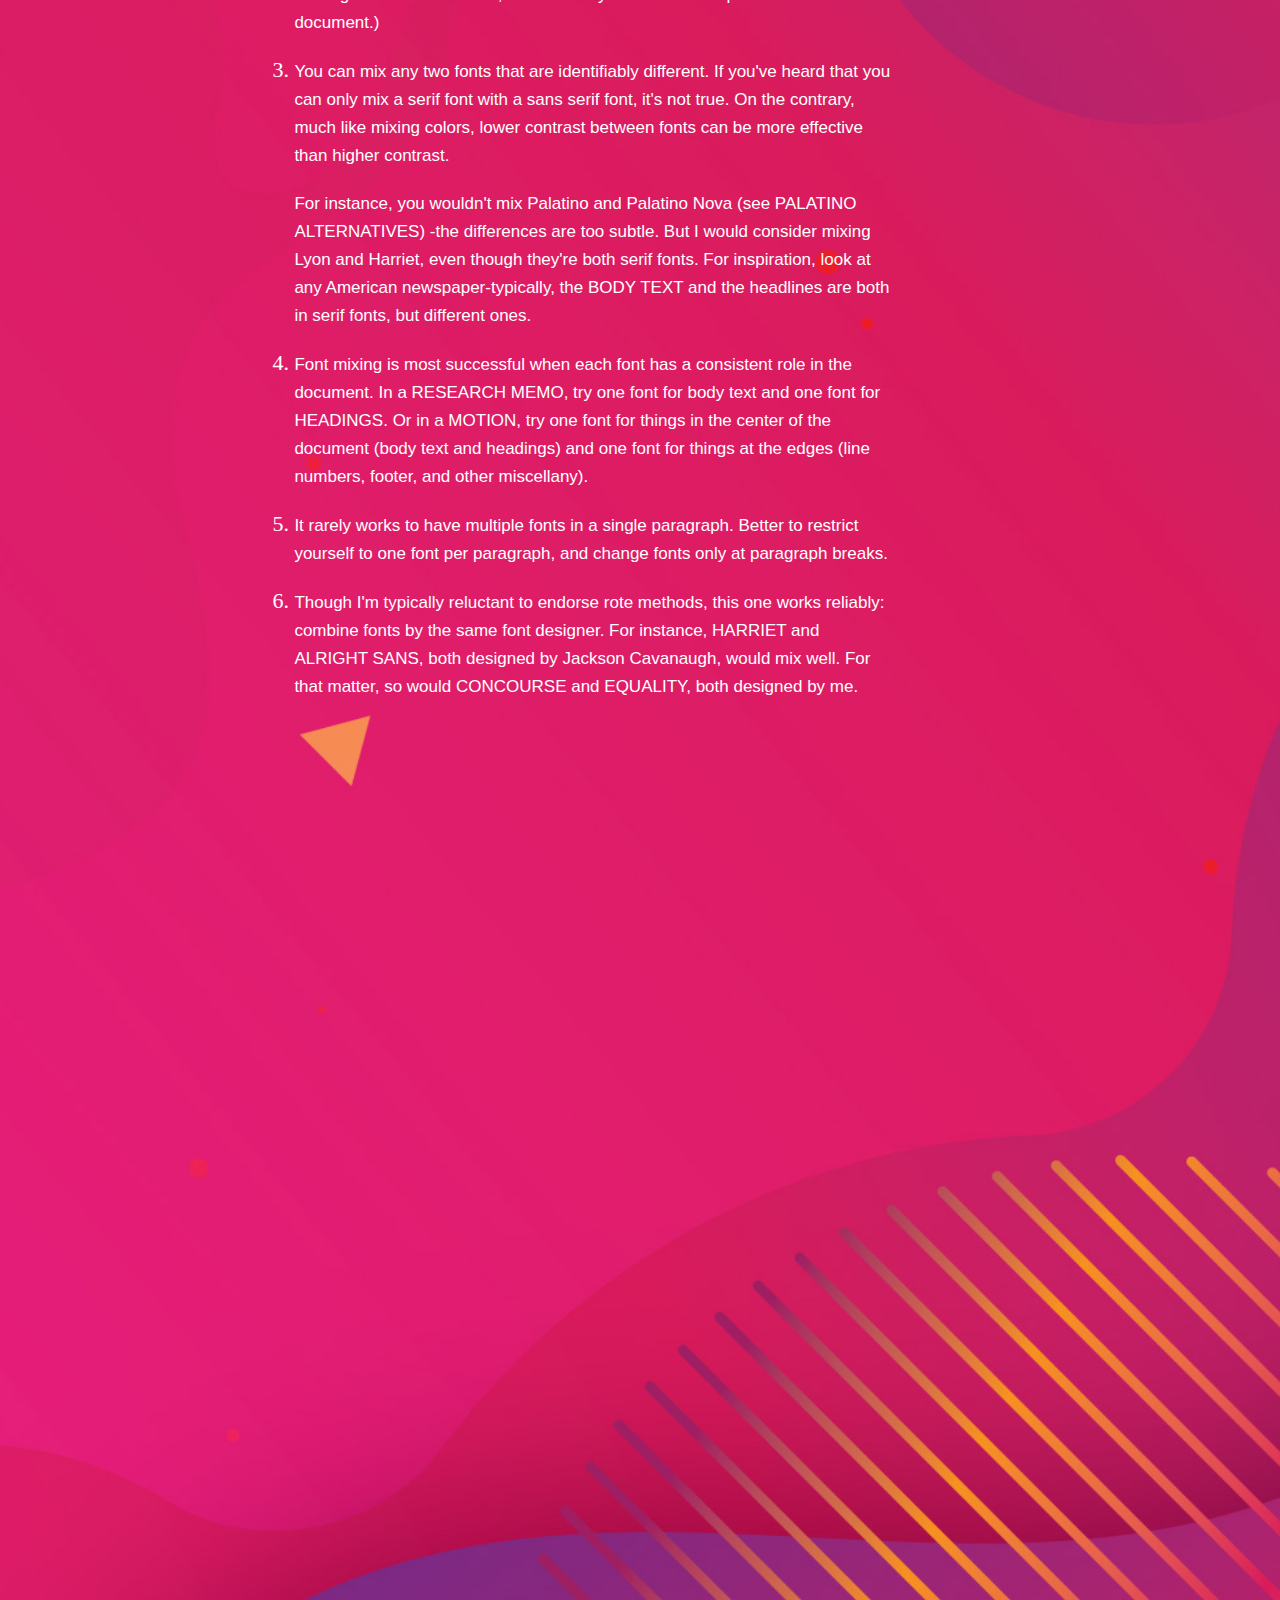
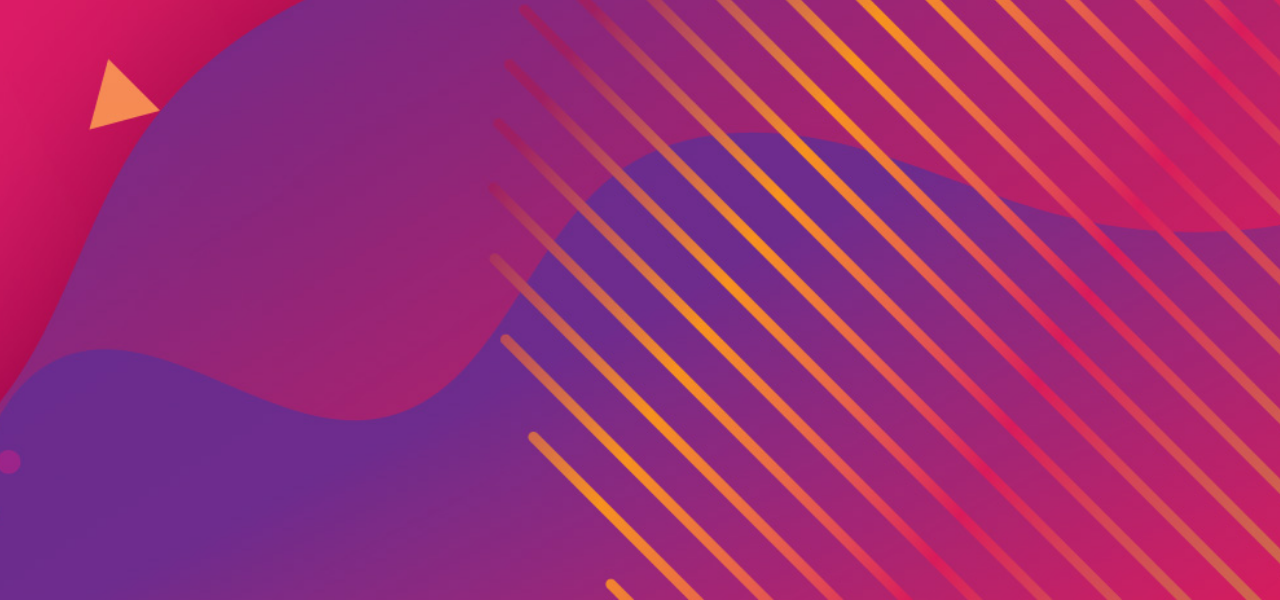
<file: untitled folder 3/MixingFonts.html>
<!doctype html>
<html>
  <head>
    <meta name="viewport" content="width=device-width" />
    <link rel="stylesheet" type="text/css" href="css/global.css" />
  </head>
  <body>
    <nav>
      <main>
        <a href="index.html">Home</a>
        </div>
        <a href="typography.html">TypoGraphy</a>
        <div class="dropdown">
          <a>Text Formatting</a>
          <div class="dropdown-content">    
             <a href="OpenType.html" class="menu">OpenType Features</a>
             <a href="MixingFonts.html" class="menu">Mixing Fonts</a>
          </div>
        </div>
          <div class="dropdown">
          <a>Page Layout</a>
          <div class="dropdown-content">   
           <a href="Coloums.html" class="menu">Columns</a>
           <a href="'Watermarks.html" class="menu">Watermarks</a>
          </div>
        </div>
        
      </main>
    </nav>
    <div class="container">
        <div class="F">
        <section class="mixing">
        <p class="titlemixing">Mixing Fonts</p>
        <p class="submix">less is more</p>
        </section>
      </div>]
    <div class="G">
      <section class="column2">
        <p class="endmix1">
          Enthusiasm for fonts often leads to enthusiasm for multiple fonts, and then the question: </p>
        <p class="endmix4">
          <b>"How do I get better at <i> mixing </i> fonts in a document?"</b>
        </p>

         <p class="endmix2">
        Mixing fonts is like mixing patterned shirts and ties-there aren't blackletter rules. Some people have a knack for it; some don't.</p>
        <p class="endmix3">
          <b>Keep these principles in mind:</b>
        </p>

         <ol >
          <li>
            <p>
         Mixing fonts is never a requirement-it's an option. You can get plenty of mileage out of one font using variations based on POINT SIZE, BOLD OR ITALIC, SMALL CAPS, and so on.</p>
       </li>

       <li>
        <p>
         The rule of diminishing returns applies. Most documents can tolerate a second font. Few can tolerate a third. Almost none can tolerate four or more. (If you're making a PRESENTATION, consider all your slides to be part of one document.)</p>
      </li>

      <li>
        <p>
         You can mix any two fonts that are identifiably different. If you've heard that you can only mix a serif font with a sans serif font, it's not true. On the contrary, much like mixing colors, lower contrast between fonts can be more effective than higher contrast.</p>

         <p> For instance, you wouldn't mix Palatino and Palatino Nova (see PALATINO ALTERNATIVES) -the differences are too subtle. But I would consider mixing Lyon and Harriet, even though they're both serif fonts. For inspiration, look at any American newspaper-typically, the BODY TEXT and the headlines are both in serif fonts, but different ones.</p>


        <li>
        <p>
        Font mixing is most successful when each font has a consistent role in the document. In a RESEARCH MEMO, try one font for body text and one font for HEADINGS. Or in a MOTION, try one font for things in the center of the document (body text and headings) and one font for things at the edges (line numbers, footer, and other miscellany).</p>
      </li>

      <li>
        <p>
         It rarely works to have multiple fonts in a single paragraph. Better to restrict yourself to one font per paragraph, and change fonts only at paragraph breaks.</p>
      </li>

      <li>
        <p>
         Though I'm typically reluctant to endorse rote methods, this one works reliably: combine fonts by the same font designer. For instance, HARRIET and ALRIGHT SANS, both designed by Jackson Cavanaugh, would mix well. For that matter, so would CONCOURSE and EQUALITY, both designed by me.</p>
      </li>


        </p>
      </section>
    </div>
     </body>
     </html>
</file>
<file: untitled folder 3/css/global.css>
@import url('https://fonts.googleapis.com/css?family=Raleway:400,700&display=swap');

* {
  margin: 0;
  padding: 0;
  font-size: 22px;
}

.container {
width: 100vw;
height: 100vh;
background-color: transparent;
}

.A {
width: 50vw;
height: 100vh;
background-color: black;
float: left;
}

.B {
width: 25vw;
height: 50vh;
background-color: black;
display: block;
float: left;
}

.C {
width: 25vw;
height: 50vh;
background-color: black;
display: block;
float: left;
}


.D {
width: 25vw;
height: 50vh;
background-color: black;
display: block;
float: left;
}

.E {
width: 25vw;
height: 50vh;
background-color: black;
display: block;
float: left;
}


.container2 {
width: 100vw;
height: 100vh;
background-color: #f7d8d8;
}

.F {
width: 100vw;
height: 100vh;
background-color: black;
display: block;
float: left;
}

.G {
width: 100vw;
height: 100vh;
background-color: black;
display: block;
float: left;
}

.G2 {
width: 100vw;
height: 124vh;
background-color: black;
display: block;
float: left;
}

.H {
width: 100vw;
height: 100vh;
background-color: black;
display: block;
float: left;
}

nav {
  position: fixed;
  top: 0;
  left: 0;
  width: 100vw;
  height: 50px;
  background-color: #F5B041;
  z-index: 10;
}
.container2 {
width: 100vw;
height: 100vh;
background-color: #f7d8d8;
}

main {
  width: 1200px;
  padding-top: 50px;
  margin-left: auto;
  margin-right: auto;
}

nav main {
  padding-top: 13px;

}

nav main a {
  text-decoration: none;
  color: white;
  font-family: 'poppins', sans-serif;
  padding-top: 5px;
  font-size: 18px;
  margin-right: 20px;
  margin-left: 50px;

  
}

nav main a:hover {
  text-decoration: bold;
  color: red;
}

nav .selalukananatas {
  width: 30px;
  height: 30px;
  position: absolute;
  top: 10px;
  right: 20px;
  background-color: snow;
  border-radius: 15px;
}

section {
  width: 100%;
  height: 100vh;
  position: relative;
}

section.full {
  background-image: url('../image/a.jpg');
  background-size: cover;
  background-repeat: no-repeat;
}

section.foto {
  background-image: url('../image/a.jpg');
  background-size: 300px;
  background-position: center right;
  background-repeat: no-repeat;
}

section.indeks2 {
  background-image: url('../image/b.jpg');
  background-size: cover;
  background-repeat: no-repeat;
}

section.typography {
  background-image: url('../image/e.jpg');
  background-size: cover;
   height :150vh;
  width  : 200vh;
  background-repeat: no-repeat;
}
section.mixing {
  background-image: url('../image/rr.jpg');
  background-size: cover;
  height :420vh;
  width  :220vh;
  background-position: bottom right;
  background-repeat: no-repeat;

}
section.columm {
  background-image: url('../image/uu.jpg');
  background-size: cover;
  height :300vh;
  width  :190vh;
  background-position: bottom right;
  background-repeat: no-repeat;
}
section .left {
  position: relative;
  width: 40%;
  height: 100%;
  float: left;
}
section.watermarks {
  background-image: url('../image/c.jpg');
  background-size: cover;
  height :230vh;
  width  :190vh;
  background-position: bottom right;
  background-repeat: no-repeat;
}

section.opentype {
  background-image: url('../image/99.jpg');
  background-size: cover;
  height :370vh;
  width  :220vh;
  background-position: bottom right;
  background-repeat: no-repeat;
}

section.right {
  position: relative;
  width: 60%;
  height: 100%;
  float: left;
}

section .melayang {
  position: absolute;
  top: 200px;
  left: 100px;
  width: 40%;
  height: 200px;
  /*background-color: pink;*/
}
/**/

.sub {
  font-family: 'poppins', sans-serif;
  font-size:20px;
  font-weight: bold;
  padding-left: 115vh;
  padding-right: 10vh;
  padding-top: 1vh;
  color:mediumblue;
}

.sub1 {
  font-family: 'poppins', sans-serif;
  font-size:20px;
  font-weight: bold;
  padding-left: 63vh;
  padding-top: 1vh;
  color:mediumblue;
}

.sub2 {
  font-family: 'poppins', sans-serif;
  font-size:20px;
  font-weight: bold;
  padding-left: 55vh;
  padding-right: 10vh;
  padding-top: 5vh;
  color:mediumblue;
}

.sub3 {
  font-family: 'poppins', sans-serif;
  font-size:20px;
  font-weight: bold;
  padding-left: 133vh;
  padding-right: 10vh;
  padding-top: 1vh;
  color:mediumblue;
}

.sub4 {
  font-family: 'helvetica light';
  font-size:26px;
  font-style: italic;
  padding-top: 1vh; 
  padding-left: 84vh;
  padding-right: 55vh;
  color: white;
}

.subwatermarks {
  font-family: 'helvetica light';
  font-size:26px;
  font-style: italic;
  padding-top: 1vh; 
  padding-left: 105vh;
  padding-right: 50vh;
  color: white;
}

.submix{
  font-family: 'helvetica light';
  font-size:26px;
  font-style: italic;
  padding-top: 1vh; 
  padding-left: 46vh;
  padding-right: 80vh;
  color: white;
}
  .subopen{
  font-family: 'helvetica light';
  font-size:26px;
  font-style: italic;
  padding-top: 1vh; 
  padding-left: 30vh;
  padding-right: 80vh;
  color: white;

}
.end {
  font-size:16px;
  font-family: 'poppins', sans-serif;
  padding-top: 20px;
  line-height: 30px;
  padding-left: 8vw;
  margin-right: 40vw;
  color:white;
}
.endtypo {
  font-size:16px;
  font-family: 'poppins', sans-serif;
  padding-top: 10px;
  line-height: 30px;
  padding-left: 8vw;
  margin-left: 1vw;
  margin-right: 35vw;
  color:white;
}

.endwater1{
  font-size:17px;
  font-family: 'poppins', sans-serif;
  padding-top: 40px;
  line-height: 28px;
  padding-left: 20vw;
  padding-right: 14vw;
  margin-right: 25vw;
  color:white;
}

.endwater2{
  font-size:17px;
  font-family: 'poppins', sans-serif;
  padding-top: 30px;
  line-height: 28px;
  padding-left: 20vw;
  padding-right: 15vw;
  margin-right: 25vw;
  color:white;
}

.end2 {
  font-family: 'poppins', sans-serif;
  font-size: 12px;
  text-align:center center;
  line-height: 30px;
  padding-left: 30vw;
  margin-right: 25vw;
  padding-top:105px;
}

.end3 {
  font-family: 'poppins', sans-serif;
  text-align:center center;
  line-height: 30px;
  padding-left: 30vw;
  margin-right: 30vw;
  padding-top:285px;
  color: white;
}


.endcoloumn1 {
  font-family: 'poppins', sans-serif;
  font-size:17px;
  line-height: 28px;
  padding-left:20vw;
  margin-right: 45vw;
  padding-top:240px;

  color: white;
}

.endcoloumn1 i{
  font-size: 17px;
}

.endcoloumn2 {
  font-family: 'poppins', sans-serif;
  font-size:17px;
  line-height: 31px;
  padding-left:23vw;
  margin-right: 39vw;
  padding-top:30px;

  color: white;
}

.endmix1 {
  font-family: 'poppins', sans-serif;
  font-size: 17px;
  font-weight: bold;
  line-height: 30px;
  padding-left: 20vw;
  margin-right: 40vw;
  padding-top: 70px;
  color: white;
}

.endmix1 i {
  font-size: 17px;
}
.endmix2 {
  font-family: 'poppins', sans-serif;
  font-size: 17px;
  line-height: 30px;
  padding-left: 20vw;
  margin-right: 40vw;
  padding-top: 20px;
  color: white;
}

.endmix3 {
  font-family: 'poppins', sans-serif;
  font-size: 22px;
  line-height: 30px;
  padding-left: 20vw;
  margin-right: 40vw;
  padding-top: 55px;
  color: #F7DC6F;
}
.endmix3 b {
  font-size: 17px;
}
.endmix4 {
  font-family: 'poppins', sans-serif;
  text-align: center;
  font-size: 1px;
  line-height: 30px;
  padding-left: 20vw;
  margin-right: 45vw;
  padding-top: 20px;
  color: #F7DC6F;
}
.endmix5 {
  font-family: 'poppins', sans-serif;
  font-size: 17px;
  line-height: 30px;
  padding-left: 10vw;
  margin-right: 45vw;
  padding-top: 20px;
  color: #F7DC6F;
}


.endopen1 {
   font-family: 'poppins', sans-serif;
  font-size: 17px;
  line-height: 28px;
  padding-left: 23vw;
  margin-right: 33vw;
  padding-top: 78px;
  color: white;
  
}

.endopen2 {
   font-family: 'poppins', sans-serif;
  font-size: 17px;
  line-height: 28px;
  padding-left: 23vw;
  margin-right:32vw;
  padding-top: 20px;
  color: white;
  
}
.endopen3 {
   font-family: 'poppins', sans-serif;
  font-size: 17px;
  line-height: 28px;
  padding-left: 23vw;
  margin-right: 20vw;
  padding-top: 30px;
  color: #F5B041;
  
}
.endopen3 b {
  font-size: 17px;
  
  }
  
  section .left, section .right {
    width: 100%;
    height: 50vh;
  }
  
  section .melayang {
    top: 80%;
    left: 10%;
    width: 90%;
  }
}

.abc{

  position: relative;

  top:45%;
  width: 100%;
  text-align: center;

}
.abc a{
  margin:10px;
  padding-top: 10px;
  text-decoration: none;
}


.class1{
  color: white;
  font-family: 'poppins';
  font-size: 20px;
}
.class2{
  background-image: url('../image/ok-01.png');
  background-position: center right;
  background-size: cover;
  width : 480px;
  height: 160px;
  top:35%;
  position: relative;
  margin-left: auto;
  margin-right: auto;
  background-repeat: no-repeat;
  display: block;
}

.head {
  font-size:45px;
  font-family: 'Futura';
  font-style: italic;
  padding-left: 10vh;
  padding-right: 80vh;
  padding-top: 20vh;
  text-align: center justify;
  color: white;
  padding-bottom: 26px;
}
.titletypo {
  font-size:45px;
  font-family: 'Futura';
  font-style: italic;
  padding-left: 10vh;
  padding-right: 65vh;
  padding-top: 25vh;
  text-align: center justify;
  color: white;
  padding-bottom: 26px;
  line-height: 110%;

}


.title1 {
  font-size:60px;
  font-family: 'abril fatface';
  font-weight: bold;
  padding-left: 8vh;
  padding-right: 9vh;
  padding-top: 70vh;
  text-align: center;
  color: #F39C12 ;
}
.titlewater {
  font-size:66px;
  font-family: 'abril fatface';
  font-weight: bold;
  padding-left: 10vh;
  padding-right: 8vh;
  padding-top: 60vh;
  text-align: center;
  color: #17D2FB ;
}

.titlemixing {
  font-size:66px;
  font-family: 'abril fatface';
  font-weight: bold;
  padding-left: 13vh;
  padding-right: 90vh;
  padding-top: 66vh;
  text-align: center;
  color: #F39C12;
}
.title1k {
  font-size:66px;
  font-family: 'abril fatface';
  font-weight: bold;
  padding-left: 10vh;
  padding-right: 80vh;
  padding-top: 65vh;
  text-align: center;
  color: #F8C471 ;
}

.title3 {
  font-size:58px;
  font-family: 'abril fatface';
  font-style: italic;
  font-weight: bold;
  padding-left: 115.5vh;
  padding-top: 50vh;
  text-align: center;
  color:red;
}


.dropdown {
  position: relative;
  display: inline-block;

}
.dropdown a{
  color: white;
  size: 30px;
}

.dropdown-content {
  display: none;
  position: absolute;
  background-color: #F5B041;
  min-width: 160px;
  box-shadow: 0px 8px 16px 0px rgba(0,0,0,0.2);
  padding: 12px 16px;
  z-index: 1;
}
.w3-border-green{
  border-color: white!important;
background-color: #F8C471;

}

 .w3-white{

  color: white;
 }

.dropdown:hover .dropdown-content {
  display: block;
}
.menu{
  margin-right: 5px;
  margin-left: 5px;
  margin-top: 90px;
  font-size:13px;
  padding-right: 10px;
  padding-right: 20px;
}
.button{
  border-radius:20px;
  font-size: 20px;
  width: 160px;
  height: 50px;
  font-size: 13px;
  margin-left: 100px;
  margin-top: 380px;
}
ol {
display: block;
list-style-type: decimal;
margin-block-start: 1em;
margin-block-end: 1em;
margin-inline-start: 0px;
margin-inline-end: 0px;
padding-inline-start: 40px;
padding-left: 23vw;
margin-right: 20vw;
padding-top: 0px;
color: white;

}
ol li:before {
counter-increment: foobar;
font-family: "concourse-t3-index";
font-size: 1.10rem;
position: absolute;
margin-left: -2.5rem;
}
p {
display: block;
margin-block-start: 1px;
margin-block-end: 1px;
margin-inline-start: 0px;
margin-inline-end: 0px;
margin-top: 20px;
  font-family: 'poppins', sans-serif;
  font-size: 17px;
  line-height: 28px;
  padding-left: 0vw;
  margin-right: 10vw;
  color: white;
}

p{
display: block;
margin-block-start: 1px;
margin-block-end: 1px;
margin-inline-start: 0px;
margin-inline-end: 0px;
margin-top: 20px;
  font-family: 'poppins', sans-serif;
  font-size: 17px;
  line-height: 28px;
  padding-left: 0vw;
  margin-right: 10vw;
  color: white;
}

@media (max-width:768px) {
  .card.wide{
    height: 89vw;
    width: 38vw;
  }
  .card{
    height: 27vw;
    width: calc(38vw-20px);
    margin-bottom: 4vw;
  }
  .main_container{
    width: 80vw
    margin-left:auto;
    margin-right: auto;
  }

  .class2{
  background-image: url('../image/ok-01.png');
  background-position: center right;
  background-size: cover;
  width : 400px;
  height: 150px;
  top:30%;
  position: relative;
  margin-left: auto;
  margin-right: auto;
  background-repeat: no-repeat;
  display: block;
  }

  .button{
    border-radius:20px;
    font-size: 20px;
    width: 175px;
    height: 50px ;
    font-size: 13px;
    margin-left: 5px;
    margin-right: 5px;
    margin-top: 10px;
  }
.abc{

  position: relative;

  top:30%;
  width: 100%;
  text-align: center;
}
section.full {
  background-image: url('../image/a.jpg');
  background-size: cover;
  background-repeat: no-repeat;

}

nav {
  position: fixed;
  top: 0;
  left: 0;
  width: 100vw;
  height: 50px;
  background-color: #F5B041;
  z-index: 10;
}
.container2 {
width: 100vw;
height: 100vh;
background-color: #f7d8d8;
}

main {
  width: 1200px;
  padding-top: 50px;
  margin-left: auto;
  margin-right: auto;
}

nav main {
  padding-top: 13px;

}

nav main a {
  text-decoration: none;
  color: white;
  font-family: 'poppins', sans-serif;
  padding-top: 5px;
  font-size: 13px;
  margin-right: 5px;
  margin-left: 15px;
}
nav main a:hover {
  text-decoration: bold;
  color: red;
}

.titletypo {
  font-size:45px;
  font-family: 'Futura';
  font-style: italic;
  padding-left: 10vh;
  padding-right: 30vh;
  padding-top: 20vh;
  text-align: center justify;
  color: white;
  padding-bottom: 26px;
  line-height: 100%;
}
section.typography {
  background-image: url('../image/dd.jpg');
 
background-size: cover;
height: 370vh;
width: auto;
background-position: bottom right;
background-repeat: no-repeat;
}
.container {
width: auto;
height: auto;
background-color: transparent;
}

.endtypo {
  font-size:14px;
  font-family: 'poppins', sans-serif;
  padding-top: 20px;
  line-height: 30px;
  padding-left: 5vw;
  margin-left: 5vw;
  margin-right: 40vw;
  color:white;
}
section.opentype {
  background-image: url('../image/22.jpg');
  background-size: cover;
  height :550vh;
  width  :100vh;
  background-position: bottom right;
  background-repeat: no-repeat;
}
.title1k {
  font-size:66px;
  font-family: 'abril fatface';
  font-weight: bold;
  padding-left: 10vh;
  padding-right: 80vh;
  padding-top: 45vh;
  text-align: center;
  color: #F8C471 ;
   line-height: 100%;
}
 .subopen{
  font-family: 'helvetica light';
  font-size:20px;
  font-style: italic;
  padding-top: 0vh; 
  padding-left: 10vh;
  padding-right: 10vh;
  color: white;

}


.endopen1 {
   font-family: 'poppins', sans-serif;
  font-size: 13px;
  line-height: 28px;
  padding-left: 23vw;
  margin-right: 20vw;
  padding-top: 60px;
  color: white;
  
}

.endopen2 {
   font-family: 'poppins', sans-serif;
  font-size: 13px;
  line-height: 28px;
  padding-left: 23vw;
  margin-right:20vw;
  padding-top: 20px;
  color: white;
  
}
.endopen3 {
   font-family: 'poppins', sans-serif;
  font-size: 13px;
  line-height: 28px;
  padding-left: 23vw;
  margin-right: 20vw;
  padding-top: 30px;
  color: #F5B041;
  
}
.endopen3 b {
  font-size: 13px;

}

ol {
display: block;
list-style-type: decimal;
margin-block-start: 1em;
margin-block-end: 1em;
margin-inline-start: 0px;
margin-inline-end: 0px;
padding-inline-start: 40px;
padding-left: 23vw;
margin-right: 20vw;
padding-top: 0px;
color: white;

}
ol li:before {
counter-increment: foobar;
font-family: "concourse-t3-index";
font-size: 1.10rem;
position: absolute;
margin-left: -2.5rem;
font-size: 13px;
}

p {
display: block;
margin-block-start: 1px;
margin-block-end: 1px;
margin-inline-start: 0px;
margin-inline-end: 0px;
margin-top: 20px;
font-family: 'poppins', sans-serif;
font-size: 13px;
line-height: 28px;
padding-left: 0vw;
margin-right: 10vw;
color: white;
}
section.mixing {
  background-image: url('../image/rr.jpg');
  background-size: cover;
  height :550vh;
  width  :140vh;
  background-position: bottom right;
  background-repeat: no-repeat;
}

.titlemixing {
  font-size:66px;
  font-family: 'abril fatface';
  font-weight: bold;
  padding-left: 13vh;
  padding-right: 90vh;
  padding-top: 66vh;
  text-align: justify;
  color: #F39C12;
   line-height: 100%;
}
.submix{
  font-family: 'helvetica light';
  font-size:20px;
  font-style: italic;
  padding-top: 0vh; 
  padding-left: 10vh;
  padding-right: 10vh;
  color: white;
}

.endmix1 {
  font-family: 'poppins', sans-serif;
  font-size: 13px;
  font-weight: bold;
  line-height: 30px;
  padding-left: 10vw;
  margin-right: 33vw;
  padding-top: 70px;
  color: white;
}

.endmix1 i {
  font-size: 13px;
}
.endmix2 {
  font-family: 'poppins', sans-serif;
  font-size: 13px;
  line-height: 30px;
  padding-left: 10vw;
  margin-right: 33vw;
  padding-top: 10px;
  color: white;
}

.endmix3 {
  font-family: 'poppins', sans-serif;
  font-size: 13px;
  line-height: 30px;
  padding-left: 10vw;
  margin-right: 45vw;
  padding-top: 20px;
  color: #F7DC6F;
}
.endmix3 b {
  font-size: 13px;
}
.endmix4 {
  font-family: 'poppins', sans-serif;
  font-size: 13px;
  line-height: 30px;
  padding-left: 10vw;
  margin-right: 45vw;
  padding-top: 20px;
  color: #F7DC6F;
   text-align: center;
}
.endmix5 {
  font-family: 'poppins', sans-serif;
  font-size: 13px;
  line-height: 30px;
  padding-left: 10vw;
  margin-right: 45vw;
  padding-top: 20px;
  color: #F7DC6F;
}
section.columm {
  background-image: url('../image/uu.jpg');
  background-size: bottom;
  height :330vh;
  width  :120vh;
  background-position: bottom right;
  background-repeat: no-repeat;
}
.title1 {
  font-size:66px;
  font-family: 'abril fatface';
  font-weight: bold;
  padding-left: 8vh;
  padding-right: 100vh;
  padding-top: 65vh;
  text-align: center;
  color: #F39C12 ;
}
.sub4 {
  font-family: 'helvetica light';
  font-size:20px;
  font-style: italic;
  padding-top: 1vh; 
  padding-left: 10vh;
  padding-right: 55vh;
  color: white;
}

.endcoloumn1 {
  font-family: 'poppins', sans-serif;
  font-size:13px;
  line-height: 28px;
  padding-left:17vw;
  margin-right: 25vw;
  padding-top:78px;

  color: white;
}

.endcoloumn1 i{
  font-size: 13px;
}

.endcoloumn2 {
  font-family: 'poppins', sans-serif;
  font-size:13px;
  line-height: 31px;
  padding-left:17vw;
  margin-right: 25vw;
  padding-top:50px;

  color: white;
}

section.watermarks {
  background-image: url('../image/tt.jpg');
  background-size: cover;
  height :330vh;
  width  :120vh;
  background-position: bottom right;
  background-repeat: no-repeat;
}
.titlewater {
  font-size:66px;
  font-family: 'abril fatface';
  font-weight: bold;
  padding-left: 1vh;
  padding-right: 45vh;
  padding-top: 60vh;
  text-align: center;
  color: #17D2FB ;
}


.subwatermarks {
  font-family: 'helvetica light';
  font-size:20px;
  font-style: italic;
  padding-top: 1vh; 
  padding-left: 15vh;
  padding-right: 50vh;
  color: white;
}


.endwater1{
  font-size:14px;
  font-family: 'poppins', sans-serif;
  padding-top: 40px;
  line-height: 28px;
  padding-left: 25vw;
  padding-right: 8vw;
  margin-right: 25vw;
  color:white;
}

.endwater2{
  font-size:14px;
  font-family: 'poppins', sans-serif;
  padding-top: 30px;
  line-height: 28px;
  padding-left: 25vw;
  padding-right: 8vw;
  margin-right: 20vw;
  color:white;
}
  }
</file>
<file: css/global.css>
@import url('https://fonts.googleapis.com/css?family=Raleway:400,700&display=swap');

* {
  margin: 0;
  padding: 0;
  font-size: 22px;
}

.container {
width: 100vw;
height: 100vh;
background-color: transparent;
}

.A {
width: 50vw;
height: 100vh;
background-color: black;
float: left;
}

.B {
width: 25vw;
height: 50vh;
background-color: black;
display: block;
float: left;
}

.C {
width: 25vw;
height: 50vh;
background-color: black;
display: block;
float: left;
}


.D {
width: 25vw;
height: 50vh;
background-color: black;
display: block;
float: left;
}

.E {
width: 25vw;
height: 50vh;
background-color: black;
display: block;
float: left;
}


.container2 {
width: 100vw;
height: 100vh;
background-color: #f7d8d8;
}

.F {
width: 100vw;
height: 100vh;
background-color: black;
display: block;
float: left;
}

.G {
width: 100vw;
height: 100vh;
background-color: black;
display: block;
float: left;
}

.G2 {
width: 100vw;
height: 124vh;
background-color: black;
display: block;
float: left;
}

.H {
width: 100vw;
height: 100vh;
background-color: black;
display: block;
float: left;
}

nav {
  position: fixed;
  top: 0;
  left: 0;
  width: 100vw;
  height: 50px;
  background-color: #F5B041;
  z-index: 10;
}
.container2 {
width: 100vw;
height: 100vh;
background-color: #f7d8d8;
}

main {
  width: 1200px;
  padding-top: 50px;
  margin-left: auto;
  margin-right: auto;
}

nav main {
  padding-top: 13px;

}

nav main a {
  text-decoration: none;
  color: white;
  font-family: 'poppins', sans-serif;
  padding-top: 5px;
  font-size: 18px;
  margin-right: 20px;
  margin-left: 50px;

  
}

nav main a:hover {
  text-decoration: bold;
  color: red;
}

nav .selalukananatas {
  width: 30px;
  height: 30px;
  position: absolute;
  top: 10px;
  right: 20px;
  background-color: snow;
  border-radius: 15px;
}

section {
  width: 100%;
  height: 100vh;
  position: relative;
}

section.full {
  background-image: url('../image/a.jpg');
  background-size: cover;
  background-repeat: no-repeat;
}

section.foto {
  background-image: url('../image/a.jpg');
  background-size: 300px;
  background-position: center right;
  background-repeat: no-repeat;
}

section.indeks2 {
  background-image: url('../image/b.jpg');
  background-size: cover;
  background-repeat: no-repeat;
}

section.typography {
  background-image: url('../image/e.jpg');
  background-size: cover;
   height :150vh;
  width  : 200vh;
  background-repeat: no-repeat;
}
section.mixing {
  background-image: url('../image/rr.jpg');
  background-size: cover;
  height :420vh;
  width  :220vh;
  background-position: bottom right;
  background-repeat: no-repeat;

}
section.columm {
  background-image: url('../image/uu.jpg');
  background-size: cover;
  height :300vh;
  width  :190vh;
  background-position: bottom right;
  background-repeat: no-repeat;
}
section .left {
  position: relative;
  width: 40%;
  height: 100%;
  float: left;
}
section.watermarks {
  background-image: url('../image/c.jpg');
  background-size: cover;
  height :230vh;
  width  :190vh;
  background-position: bottom right;
  background-repeat: no-repeat;
}

section.opentype {
  background-image: url('../image/hh.jpg');
  background-size: cover;
  height :370vh;
  width  :220vh;
  background-position: bottom right;
  background-repeat: no-repeat;
}

section.right {
  position: relative;
  width: 60%;
  height: 100%;
  float: left;
}

section .melayang {
  position: absolute;
  top: 200px;
  left: 100px;
  width: 40%;
  height: 200px;
  /*background-color: pink;*/
}
/**/

.sub {
  font-family: 'poppins', sans-serif;
  font-size:20px;
  font-weight: bold;
  padding-left: 115vh;
  padding-right: 10vh;
  padding-top: 1vh;
  color:mediumblue;
}

.sub1 {
  font-family: 'poppins', sans-serif;
  font-size:20px;
  font-weight: bold;
  padding-left: 63vh;
  padding-top: 1vh;
  color:mediumblue;
}

.sub2 {
  font-family: 'poppins', sans-serif;
  font-size:20px;
  font-weight: bold;
  padding-left: 55vh;
  padding-right: 10vh;
  padding-top: 5vh;
  color:mediumblue;
}

.sub3 {
  font-family: 'poppins', sans-serif;
  font-size:20px;
  font-weight: bold;
  padding-left: 133vh;
  padding-right: 10vh;
  padding-top: 1vh;
  color:mediumblue;
}

.sub4 {
  font-family: 'helvetica light';
  font-size:26px;
  font-style: italic;
  padding-top: 1vh; 
  padding-left: 84vh;
  padding-right: 55vh;
  color: white;
}

.subwatermarks {
  font-family: 'helvetica light';
  font-size:26px;
  font-style: italic;
  padding-top: 1vh; 
  padding-left: 105vh;
  padding-right: 50vh;
  color: white;
}

.submix{
  font-family: 'helvetica light';
  font-size:26px;
  font-style: italic;
  padding-top: 1vh; 
  padding-left: 46vh;
  padding-right: 80vh;
  color: white;
}
  .subopen{
  font-family: 'helvetica light';
  font-size:26px;
  font-style: italic;
  padding-top: 1vh; 
  padding-left: 30vh;
  padding-right: 80vh;
  color: white;

}
.end {
  font-size:16px;
  font-family: 'poppins', sans-serif;
  padding-top: 20px;
  line-height: 30px;
  padding-left: 8vw;
  margin-right: 40vw;
  color:white;
}
.endtypo {
  font-size:16px;
  font-family: 'poppins', sans-serif;
  padding-top: 10px;
  line-height: 30px;
  padding-left: 8vw;
  margin-left: 1vw;
  margin-right: 35vw;
  color:white;
}

.endwater1{
  font-size:17px;
  font-family: 'poppins', sans-serif;
  padding-top: 40px;
  line-height: 28px;
  padding-left: 20vw;
  padding-right: 14vw;
  margin-right: 25vw;
  color:white;
}

.endwater2{
  font-size:17px;
  font-family: 'poppins', sans-serif;
  padding-top: 30px;
  line-height: 28px;
  padding-left: 20vw;
  padding-right: 15vw;
  margin-right: 25vw;
  color:white;
}

.end2 {
  font-family: 'poppins', sans-serif;
  font-size: 12px;
  text-align:center center;
  line-height: 30px;
  padding-left: 30vw;
  margin-right: 25vw;
  padding-top:105px;
}

.end3 {
  font-family: 'poppins', sans-serif;
  text-align:center center;
  line-height: 30px;
  padding-left: 30vw;
  margin-right: 30vw;
  padding-top:285px;
  color: white;
}


.endcoloumn1 {
  font-family: 'poppins', sans-serif;
  font-size:17px;
  line-height: 28px;
  padding-left:20vw;
  margin-right: 45vw;
  padding-top:240px;

  color: white;
}

.endcoloumn1 i{
  font-size: 17px;
}

.endcoloumn2 {
  font-family: 'poppins', sans-serif;
  font-size:17px;
  line-height: 31px;
  padding-left:23vw;
  margin-right: 39vw;
  padding-top:30px;

  color: white;
}

.endmix1 {
  font-family: 'poppins', sans-serif;
  font-size: 17px;
  font-weight: bold;
  line-height: 30px;
  padding-left: 20vw;
  margin-right: 40vw;
  padding-top: 70px;
  color: white;
}

.endmix1 i {
  font-size: 17px;
}
.endmix2 {
  font-family: 'poppins', sans-serif;
  font-size: 17px;
  line-height: 30px;
  padding-left: 20vw;
  margin-right: 40vw;
  padding-top: 20px;
  color: white;
}

.endmix3 {
  font-family: 'poppins', sans-serif;
  font-size: 22px;
  line-height: 30px;
  padding-left: 20vw;
  margin-right: 40vw;
  padding-top: 55px;
  color: #F7DC6F;
}
.endmix3 b {
  font-size: 17px;
}
.endmix4 {
  font-family: 'poppins', sans-serif;
  text-align: center;
  font-size: 1px;
  line-height: 30px;
  padding-left: 20vw;
  margin-right: 45vw;
  padding-top: 20px;
  color: #F7DC6F;
}
.endmix5 {
  font-family: 'poppins', sans-serif;
  font-size: 17px;
  line-height: 30px;
  padding-left: 10vw;
  margin-right: 45vw;
  padding-top: 20px;
  color: #F7DC6F;
}


.endopen1 {
   font-family: 'poppins', sans-serif;
  font-size: 17px;
  line-height: 28px;
  padding-left: 23vw;
  margin-right: 33vw;
  padding-top: 78px;
  color: white;
  
}

.endopen2 {
   font-family: 'poppins', sans-serif;
  font-size: 17px;
  line-height: 28px;
  padding-left: 23vw;
  margin-right:32vw;
  padding-top: 20px;
  color: white;
  
}
.endopen3 {
   font-family: 'poppins', sans-serif;
  font-size: 17px;
  line-height: 28px;
  padding-left: 23vw;
  margin-right: 20vw;
  padding-top: 30px;
  color: #F5B041;
  
}
.endopen3 b {
  font-size: 17px;
  
  }
  
  section .left, section .right {
    width: 100%;
    height: 50vh;
  }
  
  section .melayang {
    top: 80%;
    left: 10%;
    width: 90%;
  }
}

.abc{

  position: relative;

  top:45%;
  width: 100%;
  text-align: center;

}
.abc a{
  margin:10px;
  padding-top: 10px;
  text-decoration: none;
}


.class1{
  color: white;
  font-family: 'poppins';
  font-size: 20px;
}
.class2{
  background-image: url('../image/ok-01.png');
  background-position: center right;
  background-size: cover;
  width : 480px;
  height: 160px;
  top:35%;
  position: relative;
  margin-left: auto;
  margin-right: auto;
  background-repeat: no-repeat;
  display: block;
}

.head {
  font-size:45px;
  font-family: 'Futura';
  font-style: italic;
  padding-left: 10vh;
  padding-right: 80vh;
  padding-top: 20vh;
  text-align: center justify;
  color: white;
  padding-bottom: 26px;
}
.titletypo {
  font-size:45px;
  font-family: 'Futura';
  font-style: italic;
  padding-left: 10vh;
  padding-right: 55vh;
  padding-top: 25vh;
  text-align: center justify;
  color: white;
  padding-bottom: 26px;
  line-height: 110%;

}


.title1 {
  font-size:60px;
  font-family: 'abril fatface';
  font-weight: bold;
  padding-left: 8vh;
  padding-right: 9vh;
  padding-top: 70vh;
  text-align: center;
  color: #F39C12 ;
}
.titlewater {
  font-size:66px;
  font-family: 'abril fatface';
  font-weight: bold;
  padding-left: 10vh;
  padding-right: 8vh;
  padding-top: 60vh;
  text-align: center;
  color: #17D2FB ;
}

.titlemixing {
  font-size:66px;
  font-family: 'abril fatface';
  font-weight: bold;
  padding-left: 13vh;
  padding-right: 90vh;
  padding-top: 66vh;
  text-align: center;
  color: #F39C12;
}
.title1k {
  font-size:66px;
  font-family: 'abril fatface';
  font-weight: bold;
  padding-left: 10vh;
  padding-right: 80vh;
  padding-top: 65vh;
  text-align: center;
  color: #F8C471 ;
}

.title3 {
  font-size:58px;
  font-family: 'abril fatface';
  font-style: italic;
  font-weight: bold;
  padding-left: 115.5vh;
  padding-top: 50vh;
  text-align: center;
  color:red;
}


.dropdown {
  position: relative;
  display: inline-block;

}
.dropdown a{
  color: white;
  size: 30px;
}

.dropdown-content {
  display: none;
  position: absolute;
  background-color: #F5B041;
  min-width: 160px;
  box-shadow: 0px 8px 16px 0px rgba(0,0,0,0.2);
  padding: 12px 16px;
  z-index: 1;
}
.w3-border-green{
  border-color: white!important;
background-color: #F8C471;

}

 .w3-white{

  color: white;
 }

.dropdown:hover .dropdown-content {
  display: block;
}
.menu{
  margin-right: 5px;
  margin-left: 5px;
  margin-top: 90px;
  font-size:13px;
  padding-right: 10px;
  padding-right: 20px;
}
.button{
  border-radius:20px;
  font-size: 20px;
  width: 150px;
  height: 50px;
  font-size: 13px;
  margin-left: 120px;
  margin-top: 280px;
}
ol {
display: block;
list-style-type: decimal;
margin-block-start: 1em;
margin-block-end: 1em;
margin-inline-start: 0px;
margin-inline-end: 0px;
padding-inline-start: 40px;
padding-left: 23vw;
margin-right: 20vw;
padding-top: 0px;
color: white;

}
ol li:before {
counter-increment: foobar;
font-family: "concourse-t3-index";
font-size: 1.10rem;
position: absolute;
margin-left: -2.5rem;
}
p {
display: block;
margin-block-start: 1px;
margin-block-end: 1px;
margin-inline-start: 0px;
margin-inline-end: 0px;
margin-top: 20px;
  font-family: 'poppins', sans-serif;
  font-size: 17px;
  line-height: 28px;
  padding-left: 0vw;
  margin-right: 10vw;
  color: white;
}

p{
display: block;
margin-block-start: 1px;
margin-block-end: 1px;
margin-inline-start: 0px;
margin-inline-end: 0px;
margin-top: 20px;
  font-family: 'poppins', sans-serif;
  font-size: 17px;
  line-height: 28px;
  padding-left: 0vw;
  margin-right: 10vw;
  color: white;
}

@media (max-width:768px) {
  .card.wide{
    height: 89vw;
    width: 38vw;
  }
  .card{
    height: 27vw;
    width: calc(38vw-20px);
    margin-bottom: 4vw;
  }
  .main_container{
    width: 80vw
    margin-left:auto;
    margin-right: auto;
  }

  .class2{
  background-image: url('../image/ok-01.png');
  background-position: center right;
  background-size: cover;
  width : 400px;
  height: 150px;
  top:30%;
  position: relative;
  margin-left: auto;
  margin-right: auto;
  background-repeat: no-repeat;
  display: block;
  }

  .button{
    border-radius:20px;
    font-size: 20px;
    width: 175px;
    height: 50px ;
    font-size: 13px;
    margin-left: 5px;
    margin-right: 5px;
    margin-top: 10px;
  }
.abc{

  position: relative;

  top:30%;
  width: 100%;
  text-align: center;
}
section.full {
  background-image: url('../image/a.jpg');
  background-size: cover;
  background-repeat: no-repeat;

}

nav {
  position: fixed;
  top: 0;
  left: 0;
  width: 100vw;
  height: 50px;
  background-color: #F5B041;
  z-index: 10;
}
.container2 {
width: 100vw;
height: 100vh;
background-color: #f7d8d8;
}

main {
  width: 1200px;
  padding-top: 50px;
  margin-left: auto;
  margin-right: auto;
}

nav main {
  padding-top: 13px;

}

nav main a {
  text-decoration: none;
  color: white;
  font-family: 'poppins', sans-serif;
  padding-top: 5px;
  font-size: 13px;
  margin-right: 5px;
  margin-left: 15px;
}
nav main a:hover {
  text-decoration: bold;
  color: red;
}

.titletypo {
  font-size:45px;
  font-family: 'Futura';
  font-style: italic;
  padding-left: 10vh;
  padding-right: 30vh;
  padding-top: 20vh;
  text-align: center justify;
  color: white;
  padding-bottom: 26px;
  line-height: 100%;
}
section.typography {
  background-image: url('../image/dd.jpg');
 
background-size: cover;
height: 370vh;
width: auto;
background-position: bottom right;
background-repeat: no-repeat;
}
.container {
width: auto;
height: auto;
background-color: transparent;
}

.endtypo {
  font-size:14px;
  font-family: 'poppins', sans-serif;
  padding-top: 20px;
  line-height: 30px;
  padding-left: 5vw;
  margin-left: 5vw;
  margin-right: 40vw;
  color:white;
}
section.opentype {
  background-image: url('../image/22.jpg');
  background-size: cover;
  height :550vh;
  width  :100vh;
  background-position: bottom right;
  background-repeat: no-repeat;
}
.title1k {
  font-size:66px;
  font-family: 'abril fatface';
  font-weight: bold;
  padding-left: 10vh;
  padding-right: 80vh;
  padding-top: 45vh;
  text-align: center;
  color: #F8C471 ;
   line-height: 100%;
}
 .subopen{
  font-family: 'helvetica light';
  font-size:20px;
  font-style: italic;
  padding-top: 0vh; 
  padding-left: 10vh;
  padding-right: 10vh;
  color: white;

}


.endopen1 {
   font-family: 'poppins', sans-serif;
  font-size: 13px;
  line-height: 28px;
  padding-left: 23vw;
  margin-right: 20vw;
  padding-top: 60px;
  color: white;
  
}

.endopen2 {
   font-family: 'poppins', sans-serif;
  font-size: 13px;
  line-height: 28px;
  padding-left: 23vw;
  margin-right:20vw;
  padding-top: 20px;
  color: white;
  
}
.endopen3 {
   font-family: 'poppins', sans-serif;
  font-size: 13px;
  line-height: 28px;
  padding-left: 23vw;
  margin-right: 20vw;
  padding-top: 30px;
  color: #F5B041;
  
}
.endopen3 b {
  font-size: 13px;

}

ol {
display: block;
list-style-type: decimal;
margin-block-start: 1em;
margin-block-end: 1em;
margin-inline-start: 0px;
margin-inline-end: 0px;
padding-inline-start: 40px;
padding-left: 23vw;
margin-right: 20vw;
padding-top: 0px;
color: white;

}
ol li:before {
counter-increment: foobar;
font-family: "concourse-t3-index";
font-size: 1.10rem;
position: absolute;
margin-left: -2.5rem;
font-size: 13px;
}

p {
display: block;
margin-block-start: 1px;
margin-block-end: 1px;
margin-inline-start: 0px;
margin-inline-end: 0px;
margin-top: 20px;
font-family: 'poppins', sans-serif;
font-size: 13px;
line-height: 28px;
padding-left: 0vw;
margin-right: 10vw;
color: white;
}
section.mixing {
  background-image: url('../image/rr.jpg');
  background-size: cover;
  height :550vh;
  width  :140vh;
  background-position: bottom right;
  background-repeat: no-repeat;
}

.titlemixing {
  font-size:66px;
  font-family: 'abril fatface';
  font-weight: bold;
  padding-left: 13vh;
  padding-right: 90vh;
  padding-top: 66vh;
  text-align: justify;
  color: #F39C12;
   line-height: 100%;
}
.submix{
  font-family: 'helvetica light';
  font-size:20px;
  font-style: italic;
  padding-top: 0vh; 
  padding-left: 10vh;
  padding-right: 10vh;
  color: white;
}

.endmix1 {
  font-family: 'poppins', sans-serif;
  font-size: 13px;
  font-weight: bold;
  line-height: 30px;
  padding-left: 10vw;
  margin-right: 33vw;
  padding-top: 70px;
  color: white;
}

.endmix1 i {
  font-size: 13px;
}
.endmix2 {
  font-family: 'poppins', sans-serif;
  font-size: 13px;
  line-height: 30px;
  padding-left: 10vw;
  margin-right: 33vw;
  padding-top: 10px;
  color: white;
}

.endmix3 {
  font-family: 'poppins', sans-serif;
  font-size: 13px;
  line-height: 30px;
  padding-left: 10vw;
  margin-right: 45vw;
  padding-top: 20px;
  color: #F7DC6F;
}
.endmix3 b {
  font-size: 13px;
}
.endmix4 {
  font-family: 'poppins', sans-serif;
  font-size: 13px;
  line-height: 30px;
  padding-left: 10vw;
  margin-right: 45vw;
  padding-top: 20px;
  color: #F7DC6F;
   text-align: center;
}
.endmix5 {
  font-family: 'poppins', sans-serif;
  font-size: 13px;
  line-height: 30px;
  padding-left: 10vw;
  margin-right: 45vw;
  padding-top: 20px;
  color: #F7DC6F;
}
section.columm {
  background-image: url('../image/uu.jpg');
  background-size: bottom;
  height :330vh;
  width  :120vh;
  background-position: bottom right;
  background-repeat: no-repeat;
}
.title1 {
  font-size:66px;
  font-family: 'abril fatface';
  font-weight: bold;
  padding-left: 8vh;
  padding-right: 100vh;
  padding-top: 65vh;
  text-align: center;
  color: #F39C12 ;
}
.sub4 {
  font-family: 'helvetica light';
  font-size:20px;
  font-style: italic;
  padding-top: 1vh; 
  padding-left: 10vh;
  padding-right: 55vh;
  color: white;
}

.endcoloumn1 {
  font-family: 'poppins', sans-serif;
  font-size:13px;
  line-height: 28px;
  padding-left:17vw;
  margin-right: 25vw;
  padding-top:78px;

  color: white;
}

.endcoloumn1 i{
  font-size: 13px;
}

.endcoloumn2 {
  font-family: 'poppins', sans-serif;
  font-size:13px;
  line-height: 31px;
  padding-left:17vw;
  margin-right: 25vw;
  padding-top:50px;

  color: white;
}

section.watermarks {
  background-image: url('../image/tt.jpg');
  background-size: cover;
  height :330vh;
  width  :120vh;
  background-position: bottom right;
  background-repeat: no-repeat;
}
.titlewater {
  font-size:66px;
  font-family: 'abril fatface';
  font-weight: bold;
  padding-left: 1vh;
  padding-right: 45vh;
  padding-top: 60vh;
  text-align: center;
  color: #17D2FB ;
}


.subwatermarks {
  font-family: 'helvetica light';
  font-size:20px;
  font-style: italic;
  padding-top: 1vh; 
  padding-left: 15vh;
  padding-right: 50vh;
  color: white;
}


.endwater1{
  font-size:14px;
  font-family: 'poppins', sans-serif;
  padding-top: 40px;
  line-height: 28px;
  padding-left: 25vw;
  padding-right: 8vw;
  margin-right: 25vw;
  color:white;
}

.endwater2{
  font-size:14px;
  font-family: 'poppins', sans-serif;
  padding-top: 30px;
  line-height: 28px;
  padding-left: 25vw;
  padding-right: 8vw;
  margin-right: 20vw;
  color:white;
}
  }
</file>
